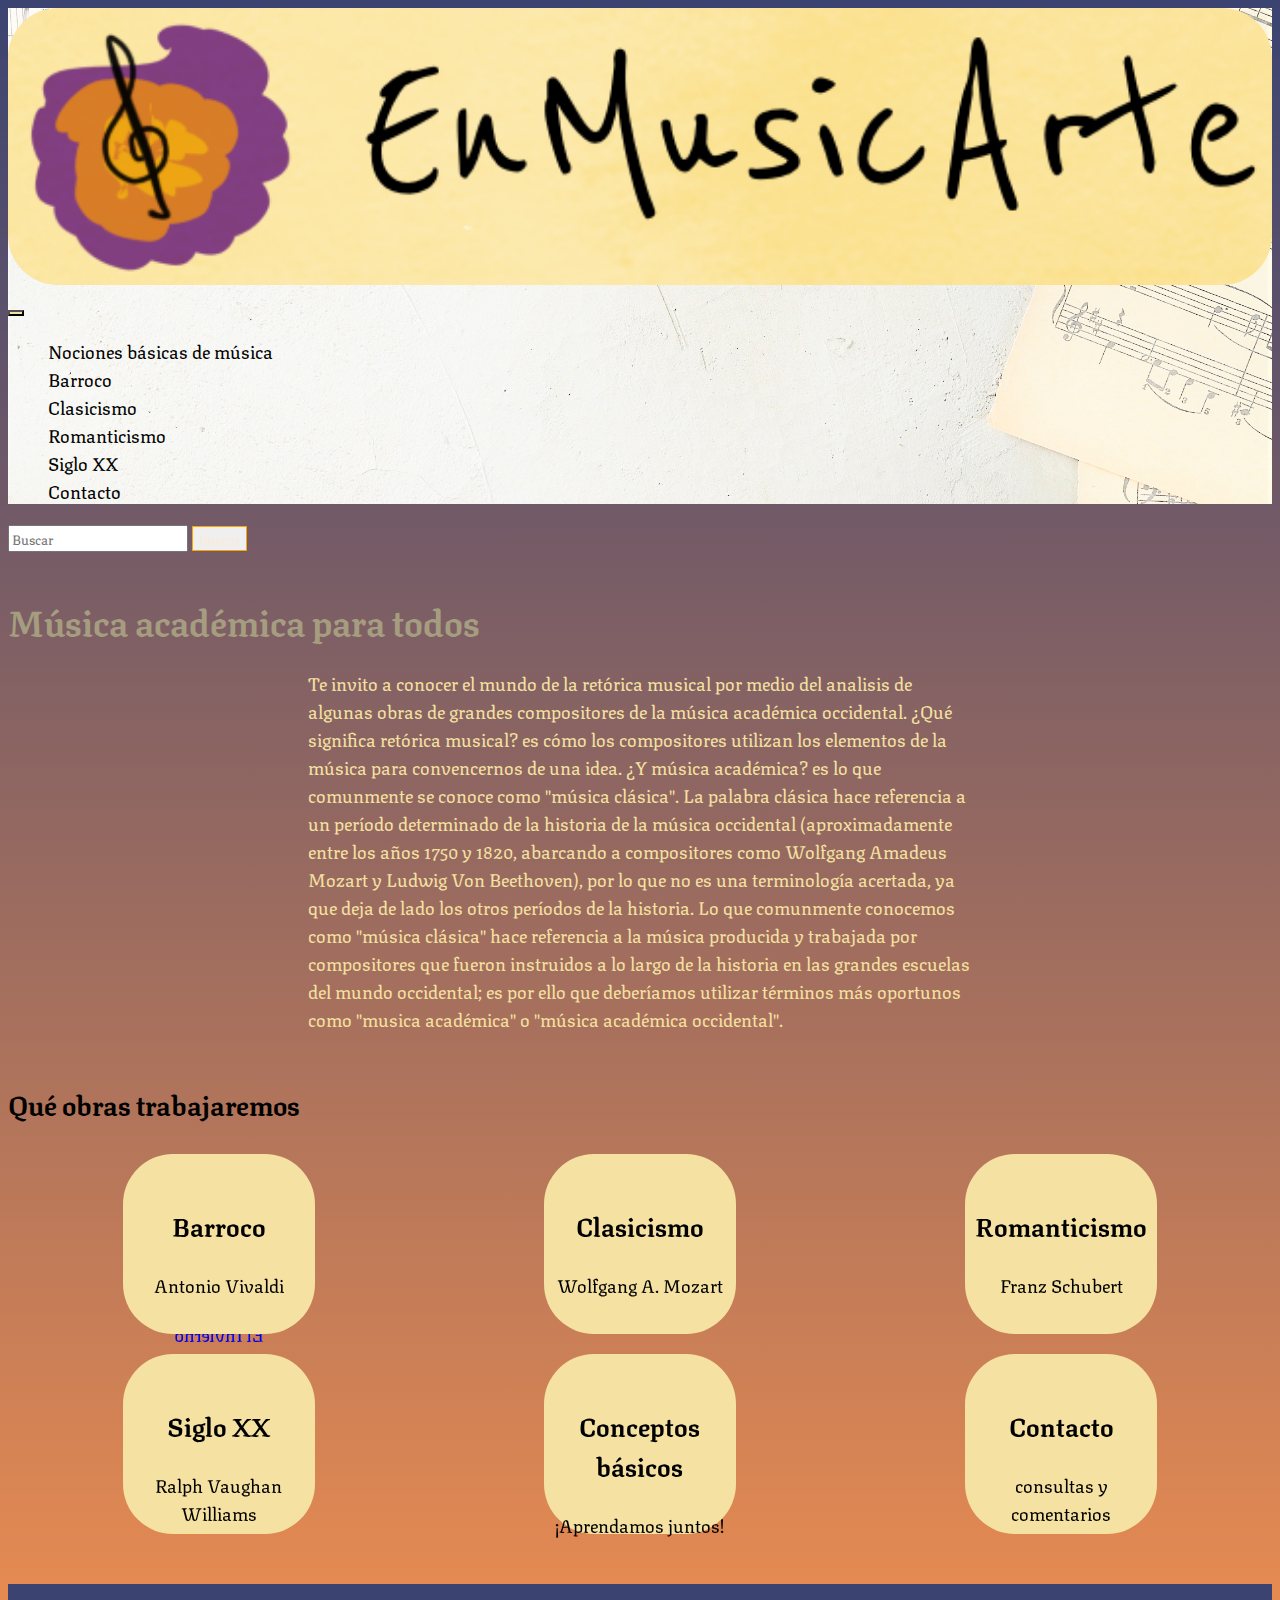
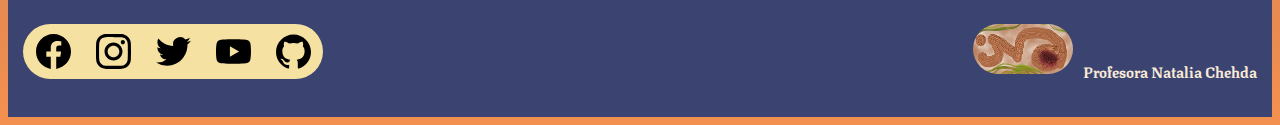
<file: index.html>
<!DOCTYPE html>
<html lang="en">
  <head>
    <meta charset="utf-8" />
    <meta name="viewport" content="width=device-width, initial-scale=1" />
    <meta name="description" content="Aquí encontrarás música clásica para escuchar y analizar, accesible para todos; no hace falta saber teoría musical.">
    <meta name="keywords" content="música, académica, clásica, Vivaldi, Schubert, Mozart, Williams, barroco, clasicismo, romanticismo, siglo XX, análisis compositivo, analizar, melodía, ritmo, armonía, textura, instrumentación, dinámica, aprender">
    <title>EnMusicArte</title>
    <link rel="icon" type="image/x-icon" href="./images/music.png" />
    <link
      href="https://cdn.jsdelivr.net/npm/bootstrap@5.2.2/dist/css/bootstrap.min.css"
      rel="stylesheet"
      integrity="sha384-Zenh87qX5JnK2Jl0vWa8Ck2rdkQ2Bzep5IDxbcnCeuOxjzrPF/et3URy9Bv1WTRi"
      crossorigin="anonymous"
    />
    <link rel="stylesheet" href="./css/styles.css" />
    <link rel="preconnect" href="https://fonts.googleapis.com" />
    <link rel="preconnect" href="https://fonts.gstatic.com" crossorigin />
    <link
      href="https://fonts.googleapis.com/css2?family=Texturina:opsz@12..72&display=swap"
      rel="stylesheet"
    />
  </head>
  <body>
    <header>
      <nav class="navFondo navbar navbar-expand-lg bg-light">
        <div class="container-fluid">
          <a class="navbar-brand" href="./index.html">
            <img
              src="./images/Sketches.png"
              alt="Logo"
              width="100%"
              height="auto"
              class="d-inline-block align-text-top"
            />
          </a>
        </div>
        <div class="container-fluid">
          <button
            class="navbar-toggler"
            type="button"
            data-bs-toggle="collapse"
            data-bs-target="#navbarNav"
            aria-controls="navbarNav"
            aria-expanded="false"
            aria-label="Toggle navigation"
          >
          <span class="navbar-toggler-icon"></span>
          </button>
          <div class="collapse navbar-collapse" id="navbarNav">
            <ul class="navbar-nav">
              <li class="nav-item">
                <a
                  class="nav-link"
                  aria-current="page"
                  href="./pages/nocionesBasicas.html"
                  >Nociones básicas de música</a
                >
              </li>
              <li class="nav-item">
                <a class="nav-link" href="./pages/vivaldi.html">Barroco</a>
              </li>
              <li class="nav-item">
                <a class="nav-link" href="./pages/mozart.html">Clasicismo</a>
              </li>
              <li class="nav-item">
                <a class="nav-link" href="./pages/schubert.html"
                  >Romanticismo</a
                >
              </li>
              <li class="nav-item">
                <a class="nav-link" href="./pages/williams.html">Siglo XX</a>
              </li>
              <li class="nav-item">
                <a class="nav-link" href="./pages/contacto.html">Contacto</a>
              </li>
            </ul>
          </div>
        </div>
      </nav>
      <div class="container-fluid">
        <form class="barraBuscador d-flex" role="search">
          <input
            class="form-control me-2"
            type="search"
            placeholder="Buscar"
            aria-label="search"
          />
          <button class="botonBuscar btn btn-outline-success" type="submit">
            Buscar
          </button>
        </form>
      </div>
      <section>
        <h1 class="text-center p-3">Música académica para todos</h1>
        <p class="pageDescription text-start">
          Te invito a conocer el mundo de la retórica musical por medio del
          analisis de algunas obras de grandes compositores de la música
          académica occidental. ¿Qué significa retórica musical? es cómo los
          compositores utilizan los elementos de la música para convencernos de
          una idea. ¿Y música académica? es lo que comunmente se conoce como
          "música clásica". La palabra clásica hace referencia a un período
          determinado de la historia de la música occidental (aproximadamente
          entre los años 1750 y 1820, abarcando a compositores como Wolfgang
          Amadeus Mozart y Ludwig Von Beethoven), por lo que no es una
          terminología acertada, ya que deja de lado los otros períodos
          de la historia. Lo que comunmente conocemos como "música clásica" hace
          referencia a la música producida y trabajada por compositores que
          fueron instruidos a lo largo de la historia en las grandes escuelas
          del mundo occidental; es por ello que deberíamos utilizar términos más
          oportunos como "musica académica" o "música académica occidental".
        </p>
      </section>
    </header>
    <main class="mainIndex">
      <section>
        <h2 class="text-center p-3">Qué obras trabajaremos</h2>
        <div class="cardsCompositor">
          <div class="tarjetasCompositores">
            <div class="contenidoTarjetas">
              <div class="frenteTarjetas">
                <h3 class="tituloGrande">Barroco</h3>
                <p class="subtitulo-abajo">Antonio Vivaldi</p>
              </div>
              <div class="atrasTarjetas">
                <p class="descripcionTarjetas">
                  1° Movimiento del concierto "Invierno" de la suite "Las cuatro estaciones" :
                  <a href="./pages/vivaldi.html"> El Invierno </a>
                </p>
              </div>
            </div>
          </div>
          <div class="tarjetasCompositores">
            <div class="contenidoTarjetas">
              <div class="frenteTarjetas">
                <h3 class="tituloGrande">Clasicismo</h3>
                <p class="subtitulo-abajo">Wolfgang A. Mozart</p>
              </div>
              <div class="atrasTarjetas">
                <p class="descripcionTarjetas">
                  Aria de "La flauta mágica":
                  <a href="./pages/mozart.html"> Papageno y Papagena </a>
                </p>
              </div>
            </div>
          </div>
          <div class="tarjetasCompositores">
            <div class="contenidoTarjetas">
              <div class="frenteTarjetas">
                <h3 class="tituloGrande">Romanticismo</h3>
                <p class="subtitulo-abajo">Franz Schubert</p>
              </div>
              <div class="atrasTarjetas">
                <p class="descripcionTarjetas">
                  Aria:
                  <a href="./pages/schubert.html"> Erlkönig </a>
                </p>
              </div>
            </div>
          </div>
          <div class="tarjetasCompositores">
            <div class="contenidoTarjetas">
              <div class="frenteTarjetas">
                <h3 class="tituloGrande">Siglo XX</h3>
                <p class="subtitulo-abajo">Ralph Vaughan Williams</p>
              </div>
              <div class="atrasTarjetas">
                <p class="descripcionTarjetas">
                  Sinfonía:
                  <a href="./pages/williams.html">El remontar de la alondra </a>
                </p>
              </div>
            </div>
          </div>
          <div class="tarjetasCompositores">
            <div class="contenidoTarjetas">
              <div class="frenteTarjetas">
                <h3 class="tituloGrande">Conceptos básicos</h3>
                <p class="subtituloAbajo">¡Aprendamos juntos!</p>
              </div>
              <div class="atrasTarjetas">
                <p class="descripcionTarjetas">
                  Para comprender el análisis:
                  <a href="./pages/nocionesBasicas.html"> conceptos</a>
                </p>
              </div>
            </div>
          </div>
          <div class="tarjetasCompositores">
            <div class="contenidoTarjetas">
              <div class="frenteTarjetas">
                <h3 class="tituloGrande">Contacto</h3>
                <p class="subtitulo-abajo">consultas y comentarios</p>
              </div>
              <div class="atrasTarjetas">
                <p class="descripcionTarjetas">
                  Hablemos:
                  <a href="./pages/contacto.html"
                    >acerca de la profesora y contacto
                  </a>
                </p>
              </div>
            </div>
          </div>
        </div>
      </section>
    </main>
    <footer>
      <div class="redes1">
        <div class="iconitos">
          <a href="https://www.facebook.com/"><img src="./images/facebook.svg" alt="facebook"></a>
        </div>
        <div class="iconitos">
          <a href="https://www.instagram.com/"><img src="./images/instagram.svg" alt="instagram"></a>
        </div>
        <div class="iconitos">
          <a href="https://twitter.com/"><img src="./images/twitter.svg" alt="twitter"></a>
        </div>
        <div class="iconitos">
          <a href="https://www.youtube.com/channel/UC1DK3x0YC81vt5DNNeofEig"><img src="./images/youtube.svg" alt="youtube"></a>
        </div>
        <div class="iconitos">
          <a href="https://github.com/nataliachehda"><img src="./images/github.svg" alt="github"></a>
        </div>
      </div>
      <div class="footerProfe2">
        <img  class="logoNa"
          src="./images/logoNa.png"
          alt="Logo"
          height="50px"
          class="d-inline-block align-text-top"
        />
        <h5>Profesora Natalia Chehda</h5>
      </div>
    </footer>
    <script
      src="https://cdn.jsdelivr.net/npm/bootstrap@5.2.2/dist/js/bootstrap.bundle.min.js"
      integrity="sha384-OERcA2EqjJCMA+/3y+gxIOqMEjwtxJY7qPCqsdltbNJuaOe923+mo//f6V8Qbsw3"
      crossorigin="anonymous"
    ></script>
  </body>
</html>
</file>
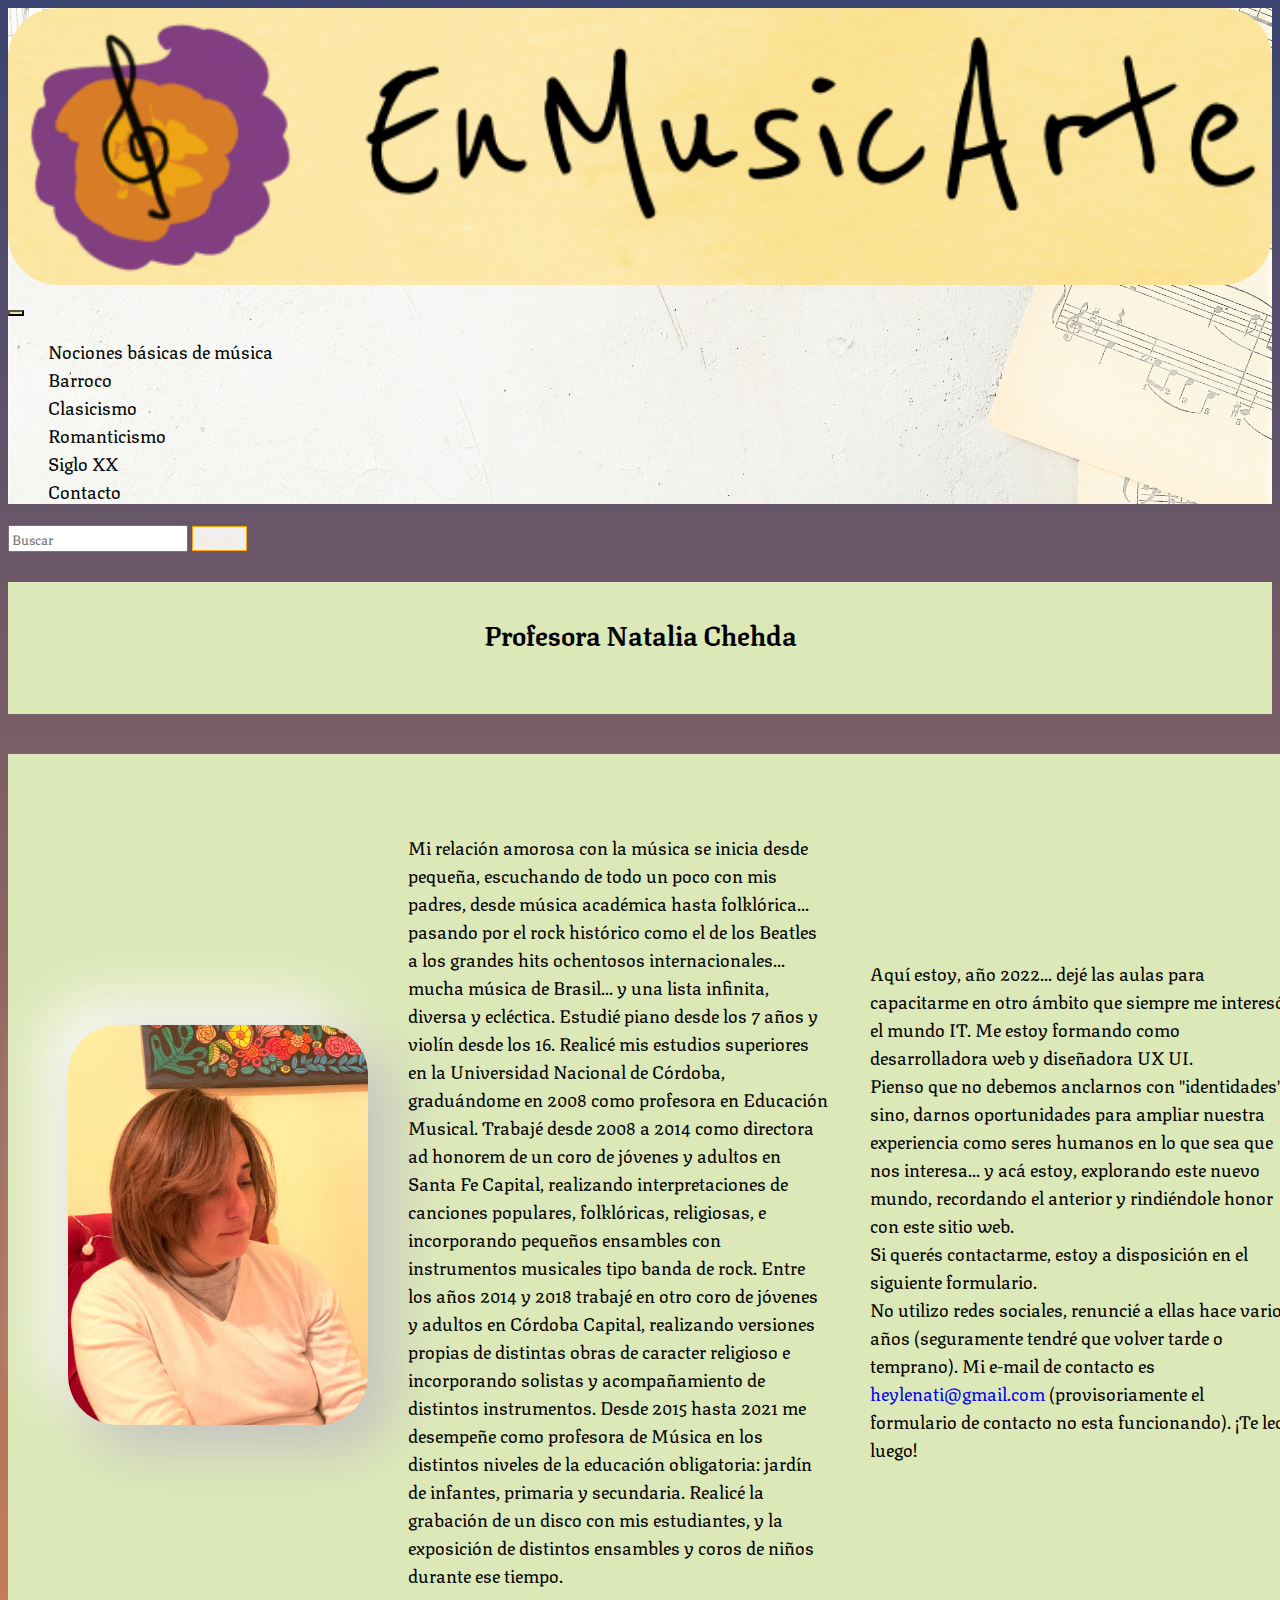
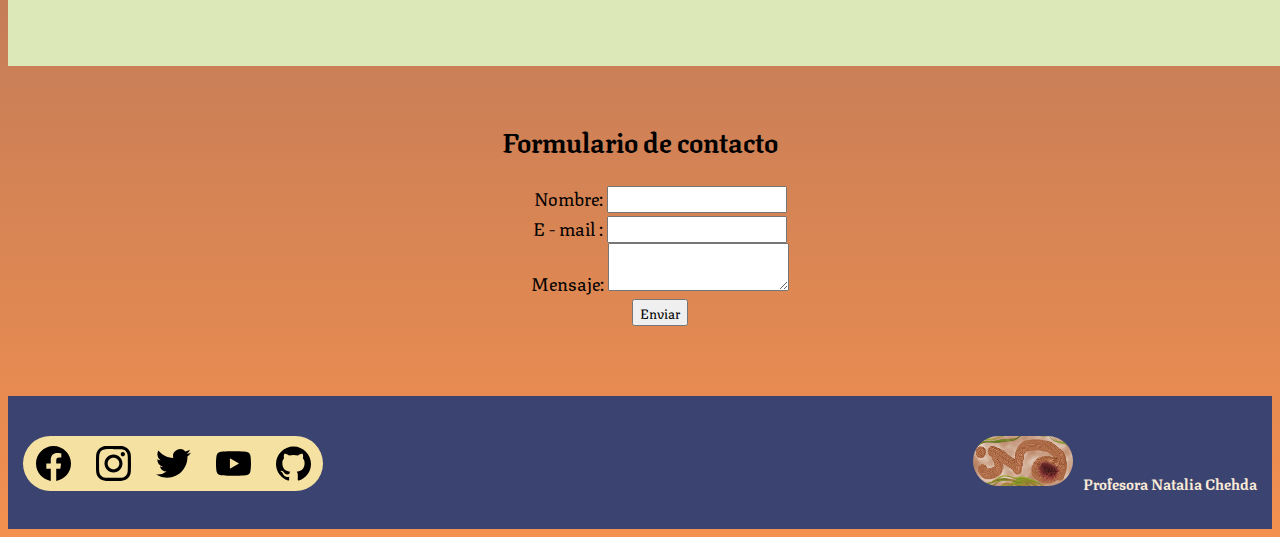
<file: pages/contacto.html>
<!DOCTYPE html>
<html lang="en">
  <head>
    <meta charset="utf-8" />
    <meta name="viewport" content="width=device-width, initial-scale=1" />
    <meta name="description" content="Conozcamos a la creadora del sitio web de análisis compositivo para todos">
    <meta name="keywords" content="contacto, profesora, Natalia Chehda, conocer, acerca de, directora de coro">
    <title>Profesora Natalia Chehda - Contacto</title>
    <link rel="icon" type="image/x-icon" href="../images/music.png" />
    <link
      href="https://cdn.jsdelivr.net/npm/bootstrap@5.2.2/dist/css/bootstrap.min.css"
      rel="stylesheet"
      integrity="sha384-Zenh87qX5JnK2Jl0vWa8Ck2rdkQ2Bzep5IDxbcnCeuOxjzrPF/et3URy9Bv1WTRi"
      crossorigin="anonymous"
    />
    <link rel="stylesheet" href="../css/styles.css" />
    <link rel="preconnect" href="https://fonts.googleapis.com" />
    <link rel="preconnect" href="https://fonts.gstatic.com" crossorigin />
    <link
      href="https://fonts.googleapis.com/css2?family=Texturina:opsz@12..72&display=swap"
      rel="stylesheet"
    />
  </head>
  <body>
    <header>
      <nav class="navFondo navbar navbar-expand-lg bg-light">
        <div class="container-fluid">
          <a class="navbar-brand" href="../index.html">
            <img
              src="../images/Sketches.png"
              alt="Logo"
              width="100%"
              height="auto"
              class="d-inline-block align-text-top"
            />
          </a>
        </div>
        <div class="container-fluid">
          <button
            class="navbar-toggler"
            type="button"
            data-bs-toggle="collapse"
            data-bs-target="#navbarNav"
            aria-controls="navbarNav"
            aria-expanded="false"
            aria-label="Toggle navigation"
          >
            <span class="navbar-toggler-icon"></span>
          </button>
          <div class="collapse navbar-collapse" id="navbarNav">
            <ul class="navbar-nav">
              <li class="nav-item">
                <a
                  class="nav-link"
                  aria-current="page"
                  href="./nocionesBasicas.html"
                  >Nociones básicas de música</a
                >
              </li>
              <li class="nav-item">
                <a class="nav-link" href="./vivaldi.html">Barroco</a>
              </li>
              <li class="nav-item">
                <a class="nav-link" href="./mozart.html">Clasicismo</a>
              </li>
              <li class="nav-item">
                <a class="nav-link" href="./schubert.html">Romanticismo</a>
              </li>
              <li class="nav-item">
                <a class="nav-link" href="./williams.html">Siglo XX</a>
              </li>
              <li class="nav-item">
                <a class="nav-link" href="./contacto.html">Contacto</a>
              </li>
            </ul>
          </div>
        </div>
      </nav>
      <div class="container-fluid">
        <form class="barraBuscador d-flex" role="search">
          <input
            class="form-control me-2"
            type="search"
            placeholder="Buscar"
            aria-label="search"
          />
          <button class="botonBuscar btn btn-outline-success" type="submit">
            Buscar
          </button>
        </form>
      </div>
    </header>
    <main class="mainContacto">
      <h2 class="h2Profesora">Profesora Natalia Chehda</h2>
      <section class="contactoContainer">
        <div>
        <img src="../images/IMG-20210505-WA0044.jpg" alt="Fotografía de perfil de la profesora Natalia Chehda">
        </div>
        <div class="profeParrafo1">
          <p>
            Mi relación amorosa con la música se inicia desde pequeña, escuchando
          de todo un poco con mis padres, desde música académica hasta
          folklórica... pasando por el rock histórico como el de los Beatles a
          los grandes hits ochentosos internacionales... mucha música de
          Brasil... y una lista infinita, diversa y ecléctica. Estudié piano
          desde los 7 años y violín desde los 16. Realicé mis estudios
          superiores en la Universidad Nacional de Córdoba, graduándome en 2008
          como profesora en Educación Musical. Trabajé desde 2008 a 2014 como
          directora ad honorem de un coro de jóvenes y adultos en Santa Fe
          Capital, realizando interpretaciones de canciones populares,
          folklóricas, religiosas, e incorporando pequeños ensambles con
          instrumentos musicales tipo banda de rock. Entre los años 2014 y 2018
          trabajé en otro coro de jóvenes y adultos en Córdoba Capital,
          realizando versiones propias de distintas obras de caracter religioso
          e incorporando solistas y acompañamiento de distintos instrumentos.
          Desde 2015 hasta 2021 me desempeñe como profesora de Música en los
          distintos niveles de la educación obligatoria: jardín de infantes,
          primaria y secundaria. Realicé la grabación de un disco con mis
          estudiantes, y la exposición de distintos ensambles y coros de niños
          durante ese tiempo.
          </p>
        </div>
        <div class="profeParrafo2">
          <p>
            Aquí estoy, año 2022... dejé las aulas para capacitarme en otro ámbito
          que siempre me interesó: el mundo IT. Me estoy formando como
          desarrolladora web y diseñadora UX UI. <br />
          Pienso que no debemos anclarnos con "identidades", sino, darnos
          oportunidades para ampliar nuestra experiencia como seres humanos en lo
          que sea que nos interesa... y acá estoy, explorando este nuevo mundo,
          recordando el anterior y rindiéndole honor con este sitio web. <br />
          Si querés contactarme, estoy a disposición en el siguiente formulario. <br />
          No utilizo redes sociales, renuncié a ellas hace varios años
          (seguramente tendré que volver tarde o temprano). Mi e-mail de contacto es
          <a href=»heylenati@gmail.com»>heylenati@gmail.com</a> (provisoriamente el formulario de contacto no esta funcionando). ¡Te leo luego!
          </p>
      </div>
      </section>
      <section class="sectionForm">
        <div>
          <form class="contactoForm" method="post">
            <h2>Formulario de contacto</h2>
            <ul>
              <li>
                <label for="name">Nombre:</label>
                <input type="text" id="name" name="user_name" />
              </li>
              <li>
                <label for="mail">E - mail : </label>
                <input type="email" id="mail" name="user_email" />
              </li>
              <li>
                <label for="msg">Mensaje:</label>
                <textarea id="msg" name="user_message"></textarea>
              </li>
              <input type="submit" value="Enviar" />
            </ul>
          </form>
        </div>
      </section>
    </main>
    <footer>
      <div class="redes1">
        <div class="iconitos">
          <a href="https://www.facebook.com/"><img src="../images/facebook.svg" alt="facebook"></a>
        </div>
        <div class="iconitos">
          <a href="https://www.instagram.com/"><img src="../images/instagram.svg" alt="instagram"></a>
        </div>
        <div class="iconitos">
          <a href="https://twitter.com/"><img src="../images/twitter.svg" alt="twitter"></a>
        </div>
        <div class="iconitos">
          <a href="https://www.youtube.com/channel/UC1DK3x0YC81vt5DNNeofEig"><img src="../images/youtube.svg" alt="youtube"></a>
        </div>
        <div class="iconitos">
          <a href="https://github.com/nataliachehda"><img src="../images/github.svg" alt="github"></a>
        </div>
      </div>
      <div class="footerProfe2">
        <img  class="logoNa"
          src="../images/logoNa.png"
          alt="Logo"
          height="50px"
          class="d-inline-block align-text-top"
        />
        <h5>Profesora Natalia Chehda</h5>
      </div>
    </footer>
    <script
      src="https://cdn.jsdelivr.net/npm/bootstrap@5.2.2/dist/js/bootstrap.bundle.min.js"
      integrity="sha384-OERcA2EqjJCMA+/3y+gxIOqMEjwtxJY7qPCqsdltbNJuaOe923+mo//f6V8Qbsw3"
      crossorigin="anonymous"
    ></script>
  </body>
</html>
</file>
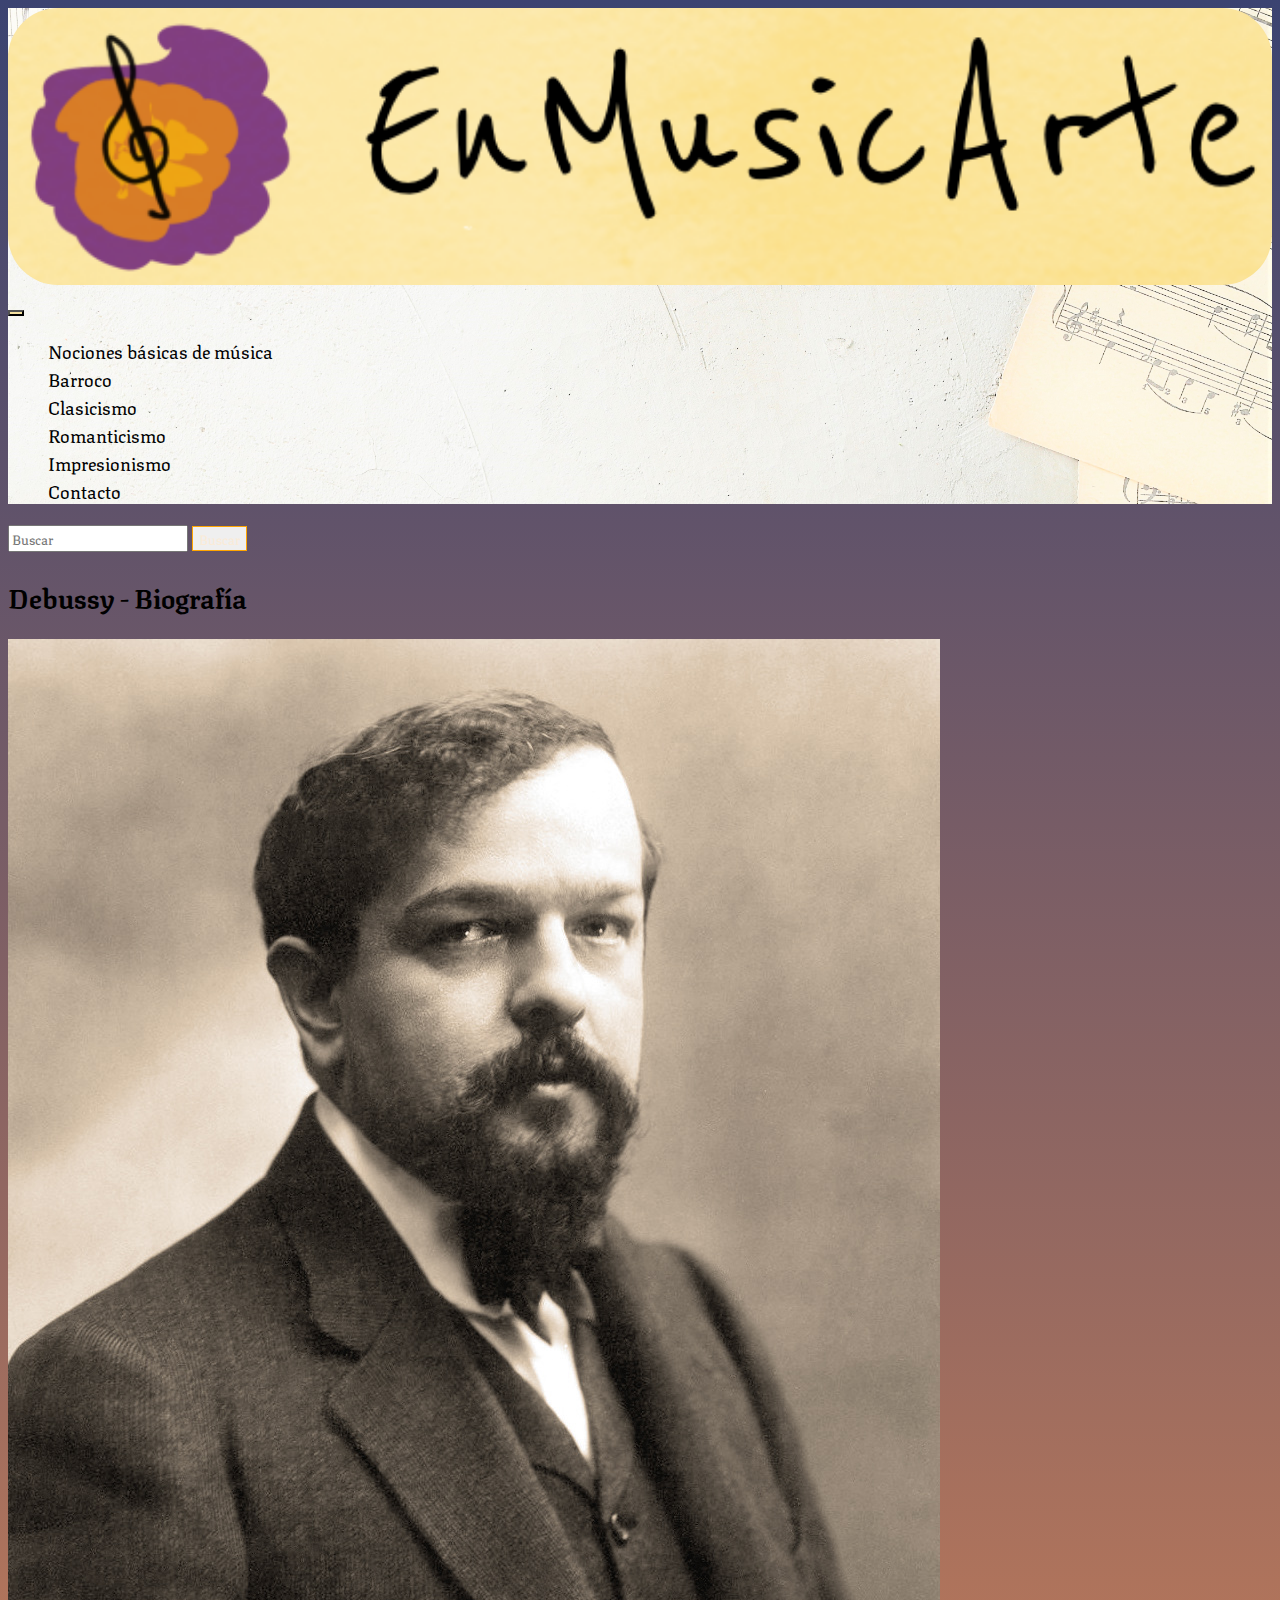
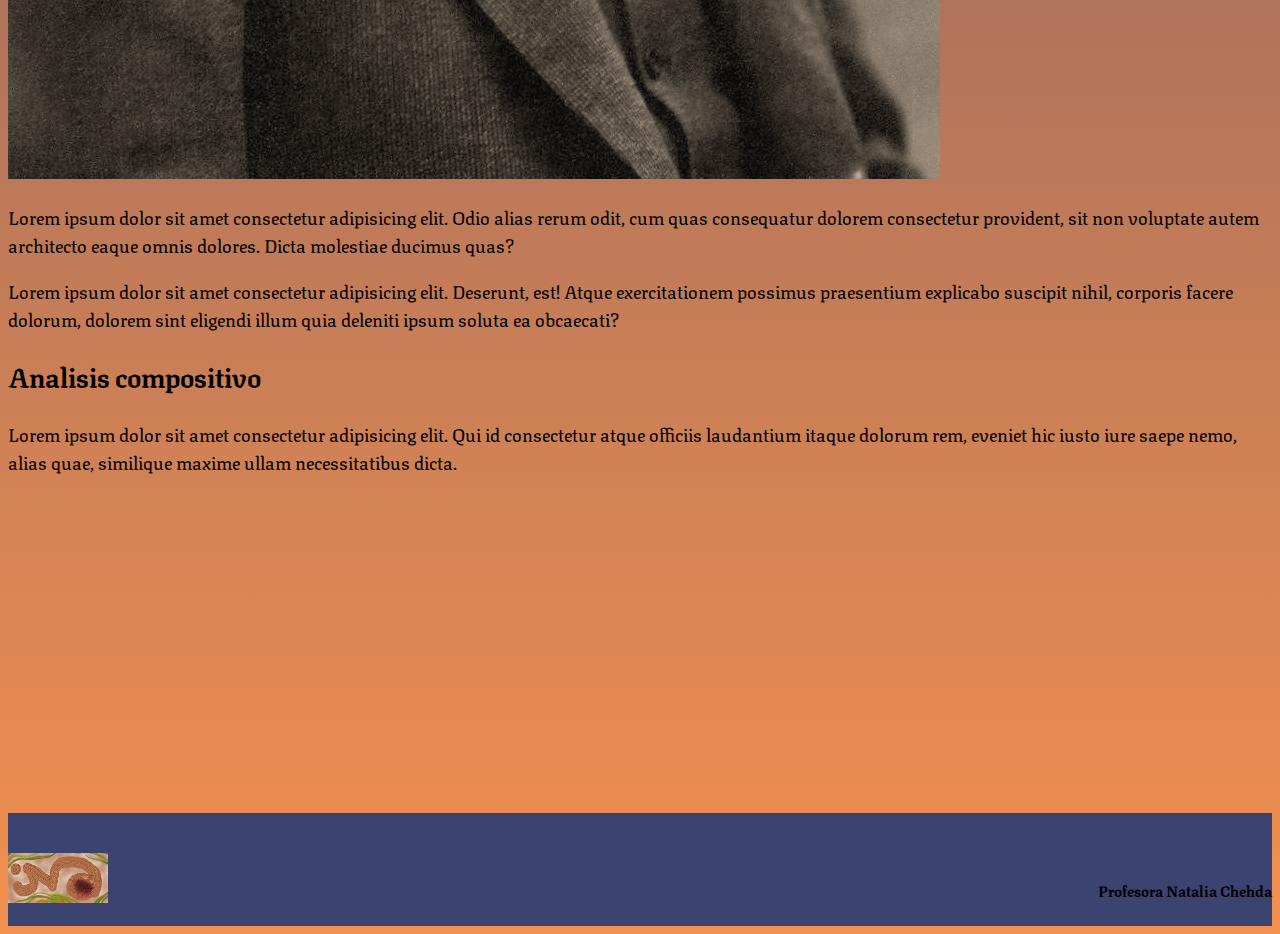
<file: pages/debussy.html>
<!DOCTYPE html>
<html lang="en">
<head>
    <meta charset="utf-8" />
    <meta name="viewport" content="width=device-width, initial-scale=1" />
    <title>EnMusicArte</title>
    <link rel="icon" type="image/x-icon" href="../images/music.png" />
    <link
    href="https://cdn.jsdelivr.net/npm/bootstrap@5.2.2/dist/css/bootstrap.min.css"
    rel="stylesheet"
    integrity="sha384-Zenh87qX5JnK2Jl0vWa8Ck2rdkQ2Bzep5IDxbcnCeuOxjzrPF/et3URy9Bv1WTRi"
    crossorigin="anonymous"
    />
    <link rel="stylesheet" href="../css/styles.css">
    <link rel="preconnect" href="https://fonts.googleapis.com" />
    <link rel="preconnect" href="https://fonts.gstatic.com" crossorigin />
    <link
    href="https://fonts.googleapis.com/css2?family=Texturina:opsz@12..72&display=swap"
    rel="stylesheet"
    />
</head>
<body>
    <script
    src="https://cdn.jsdelivr.net/npm/bootstrap@5.2.2/dist/js/bootstrap.bundle.min.js"
    integrity="sha384-OERcA2EqjJCMA+/3y+gxIOqMEjwtxJY7qPCqsdltbNJuaOe923+mo//f6V8Qbsw3"
    crossorigin="anonymous"
    ></script>
<header>
    <nav class="navFondo navbar navbar-expand-lg bg-light">
        <div class="container-fluid">
            <a class="navbar-brand" href="../index.html">
            <img
                src="../images/Sketches.png"
                alt="Logo"
                width="100%"
                height="auto"
                class="d-inline-block align-text-top"/>
            </a>
        </div>
        <div class="container-fluid">
            <button
            class="navbar-toggler"
            type="button"
            data-bs-toggle="collapse"
            data-bs-target="#navbarNav"
            aria-controls="navbarNav"
            aria-expanded="false"
            aria-label="Toggle navigation">
            <span class="navbar-toggler-icon"></span>
            </button>
            <div class="collapse navbar-collapse" id="navbarNav">
                <ul class="navbar-nav">
                    <li class="nav-item">
                    <a class="nav-link" aria-current="page" href="./nocionesBasicas.html">Nociones básicas de música</a>
                    </li>
                    <li class="nav-item">
                    <a class="nav-link" href="./vivaldi.html">Barroco</a>
                    </li>
                    <li class="nav-item">
                    <a class="nav-link" href="./mozart.html">Clasicismo</a>
                    </li>
                    <li class="nav-item">
                    <a class="nav-link" href="./schubert.html">Romanticismo</a>
                    </li>
                    <li class="nav-item">
                    <a class="nav-link" href="./debussy.html">Impresionismo</a>
                    </li>
                    <li class="nav-item">
                    <a class="nav-link" href="./contacto.html">Contacto</a>
                    </li>
                </ul>
            </div>
        </div>
    </nav>
    <div class="container-fluid">
        <form class=" barraBuscador d-flex" role="search">
            <input
            class="form-control me-2"
            type="search"
            placeholder="Buscar"
            aria-label="search"/>
            <button class="botonBuscar btn btn-outline-success" type="submit">Buscar</button>
        </form>
    </div>
</header>
<main>
  <div class="clearfix"></div>
    <section>
      <h2 class="h2AnalisisCompositivo">Debussy - Biografía</h2>
        <article class="articleAnalisis">
          <div class="imgVivaldi">
            <img src="../images/Claude_Debussy_atelier_Nadar.jpg" alt="" />
          </div>
          <p>
            Lorem ipsum dolor sit amet consectetur adipisicing elit. Odio alias
            rerum odit, cum quas consequatur dolorem consectetur provident, sit
            non voluptate autem architecto eaque omnis dolores. Dicta molestiae
            ducimus quas?
          </p>
          <p>
            Lorem ipsum dolor sit amet consectetur adipisicing elit. Deserunt,
            est! Atque exercitationem possimus praesentium explicabo suscipit
            nihil, corporis facere dolorum, dolorem sint eligendi illum quia
            deleniti ipsum soluta ea obcaecati?
          </p>
        </article>
        <article class="containerCompositor">
          <h2>Analisis compositivo</h2>
          <div class="Compositor">
            <p>
              Lorem ipsum dolor sit amet consectetur adipisicing elit. Qui id
              consectetur atque officiis laudantium itaque dolorum rem, eveniet
              hic iusto iure saepe nemo, alias quae, similique maxime ullam
              necessitatibus dicta.
            </p>
            <iframe class="videoObra"
              width="560"
              height="315"
              src="https://www.youtube.com/embed/2yaBxn3wwDQ"
              title="YouTube video player"
              frameborder="0"
              allow="accelerometer; autoplay; clipboard-write; encrypted-media; gyroscope; picture-in-picture"
              allowfullscreen
            ></iframe>
          </div>
        </article>
    </section>
</main>
<footer>
  <div>
      <img
        src="../images/logoNa.png"
        alt="Logo"
        height="50px"
        class="d-inline-block align-text-top"/>
  </div>
  <h5>
    Profesora Natalia Chehda
  </h5>
</footer>
</body>
</html>
</file>
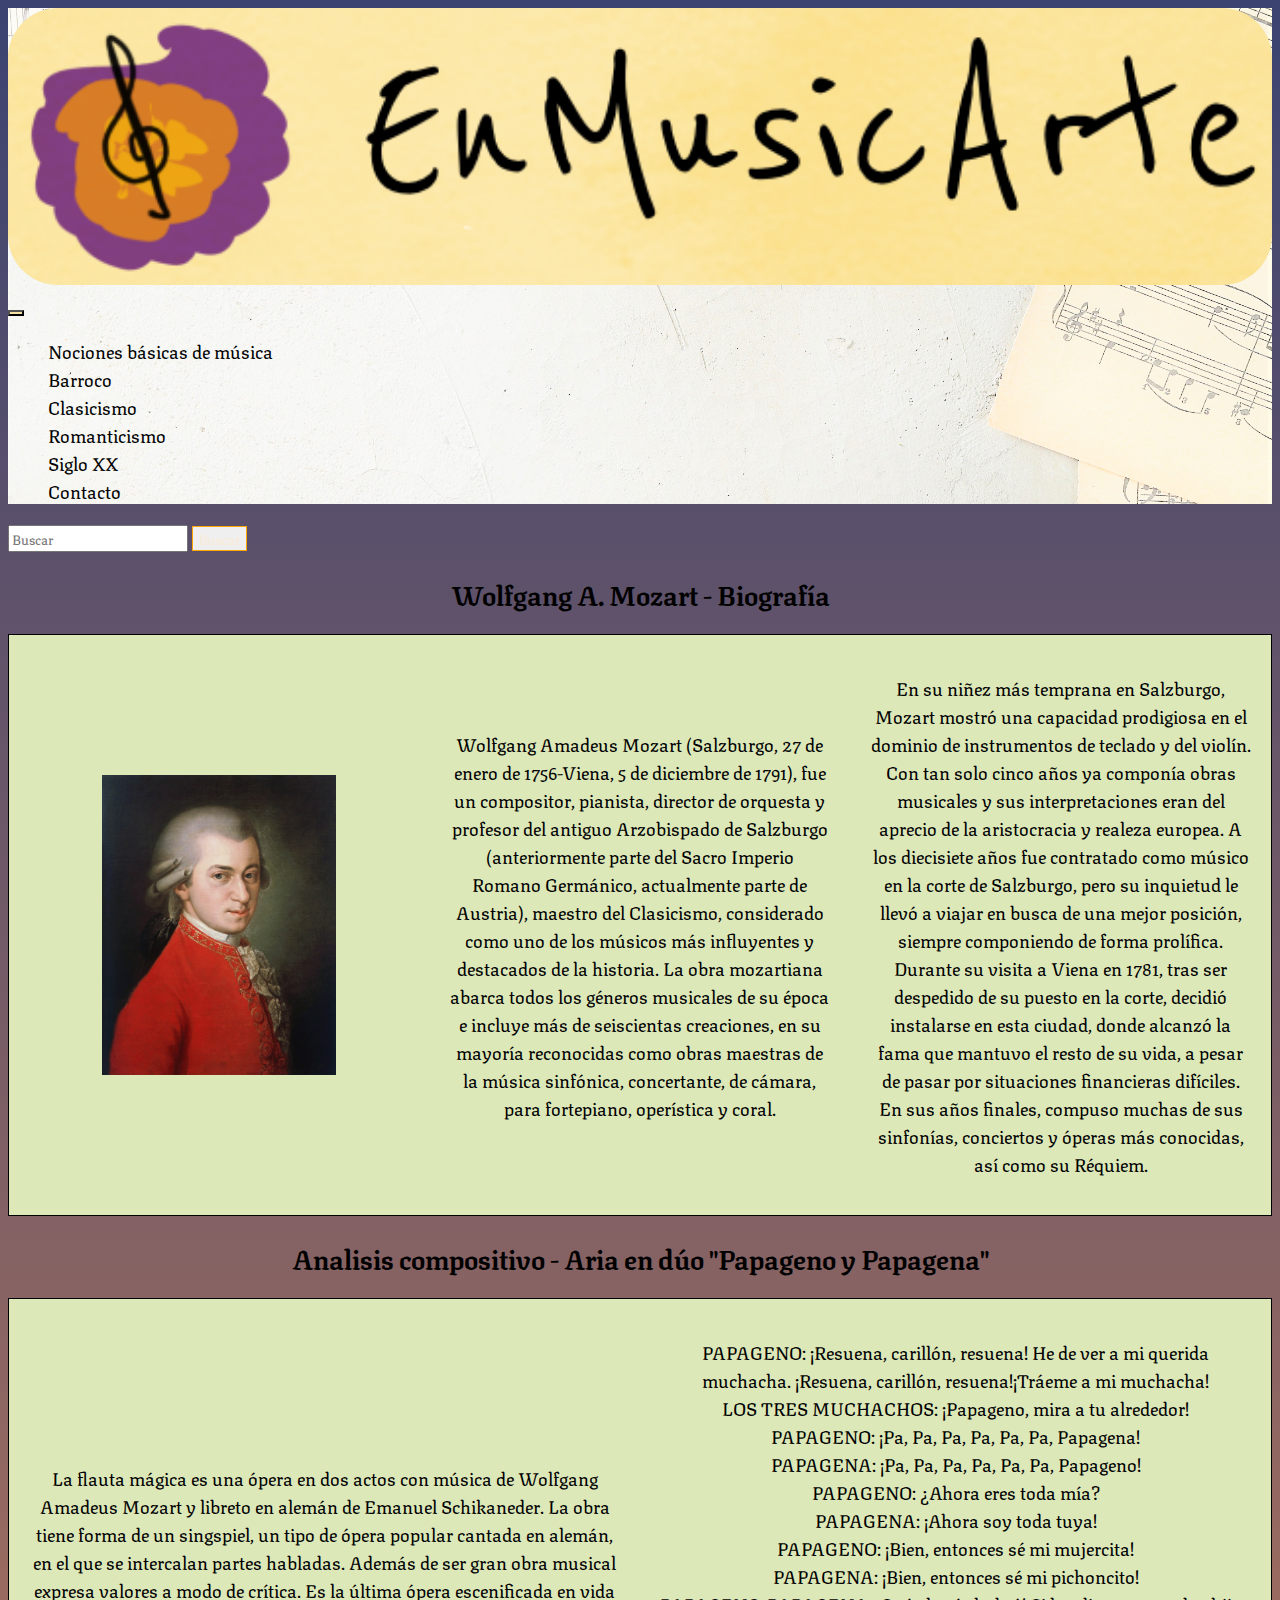
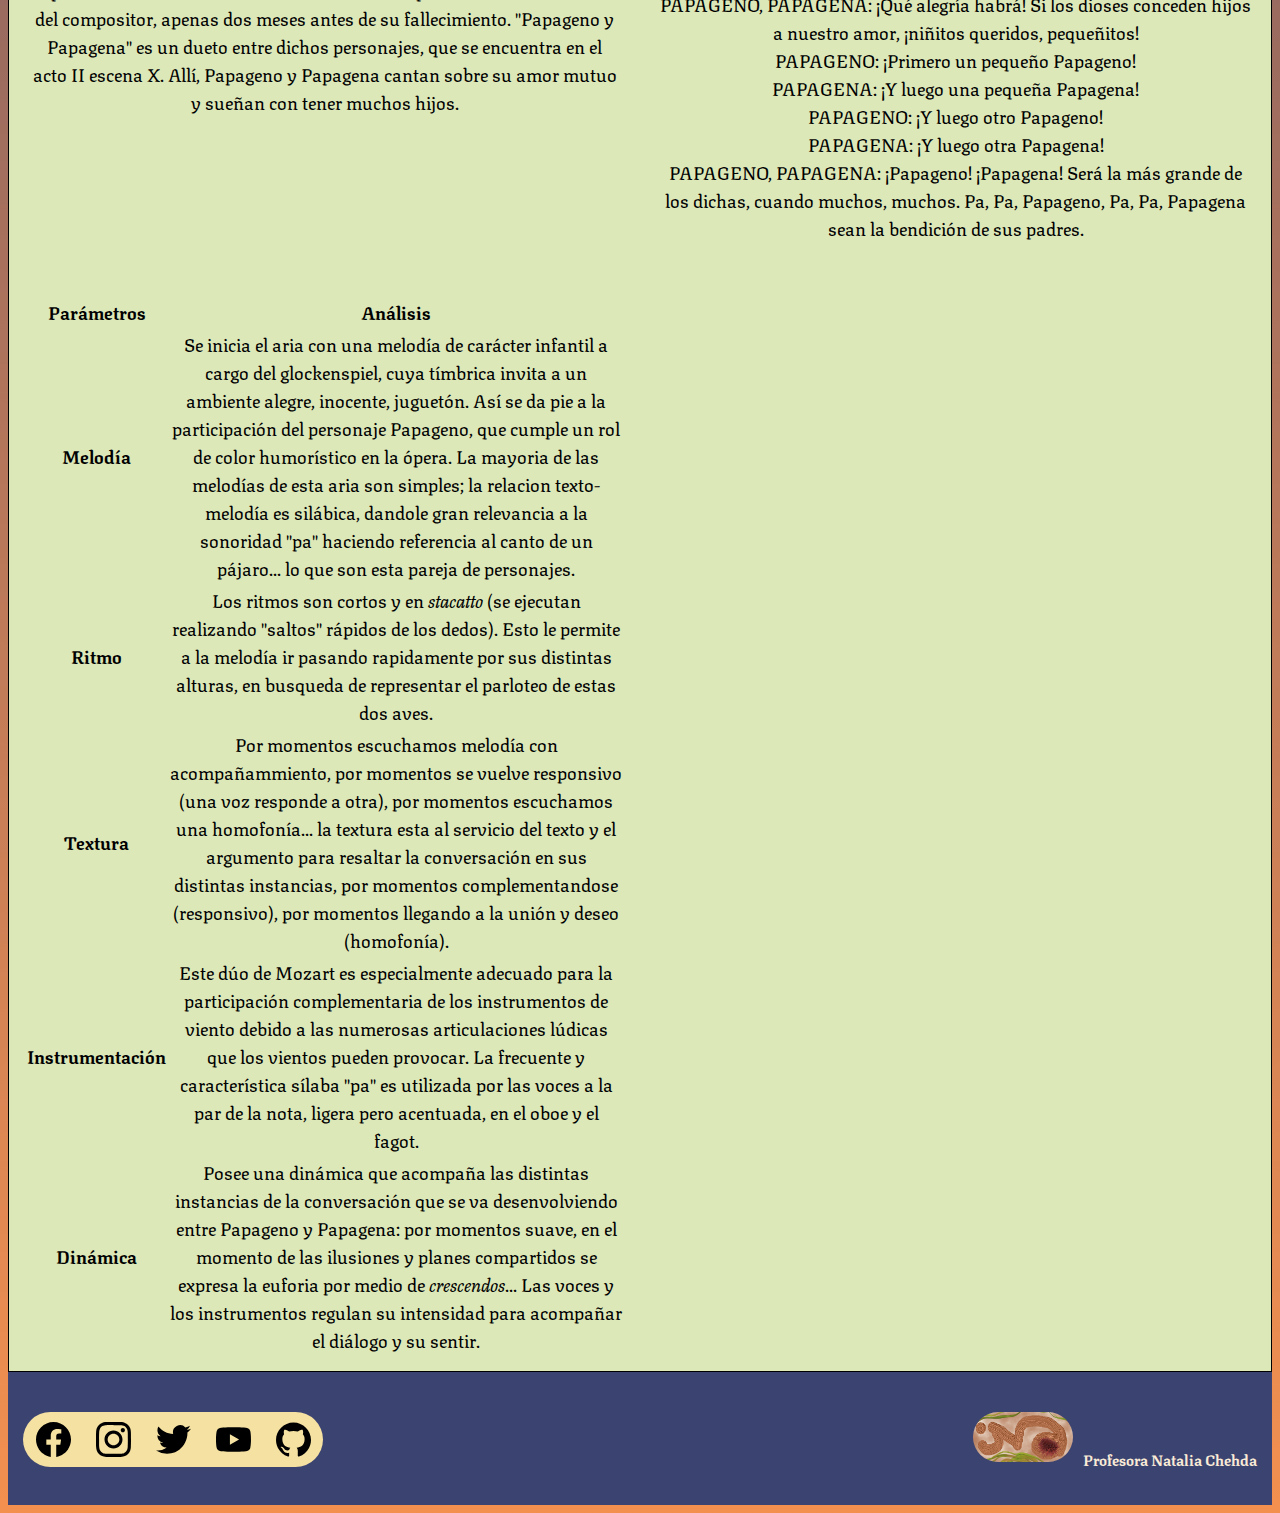
<file: pages/mozart.html>
<!DOCTYPE html>
<html lang="en">
  <head>
    <meta charset="utf-8" />
    <meta name="viewport" content="width=device-width, initial-scale=1" />
    <meta name="description" content="Análisis del aria en dúo Papageno y Papagena de la ópera La flauta mágica, acto II escena X de Wolfgang Amadeus Mozart">
    <meta name="keywords" content="Wolfgang Amadeus Mozart, clasicismo, compositor, análisis compositivo, Papageno y Papagena, La flauta mágica, ópera, aria, dúo">
    <title>Papageno y Papagena - Wolfgang A. Mozart</title>
    <link rel="icon" type="image/x-icon" href="../images/music.png" />
    <link
      href="https://cdn.jsdelivr.net/npm/bootstrap@5.2.2/dist/css/bootstrap.min.css"
      rel="stylesheet"
      integrity="sha384-Zenh87qX5JnK2Jl0vWa8Ck2rdkQ2Bzep5IDxbcnCeuOxjzrPF/et3URy9Bv1WTRi"
      crossorigin="anonymous"
    />
    <link rel="stylesheet" href="../css/styles.css" />
    <link rel="preconnect" href="https://fonts.googleapis.com" />
    <link rel="preconnect" href="https://fonts.gstatic.com" crossorigin />
    <link
      href="https://fonts.googleapis.com/css2?family=Texturina:opsz@12..72&display=swap"
      rel="stylesheet"
    />
  </head>
  <body>
    <header>
      <nav class="navFondo navbar navbar-expand-lg bg-light">
        <div class="container-fluid">
          <a class="navbar-brand" href="../index.html">
            <img
              src="../images/Sketches.png"
              alt="Logo"
              width="100%"
              height="auto"
              class="d-inline-block align-text-top"
            />
          </a>
        </div>
        <div class="container-fluid">
          <button
            class="navbar-toggler"
            type="button"
            data-bs-toggle="collapse"
            data-bs-target="#navbarNav"
            aria-controls="navbarNav"
            aria-expanded="false"
            aria-label="Toggle navigation"
          >
            <span class="navbar-toggler-icon"></span>
          </button>
          <div class="collapse navbar-collapse" id="navbarNav">
            <ul class="navbar-nav">
              <li class="nav-item">
                <a
                  class="nav-link"
                  aria-current="page"
                  href="./nocionesBasicas.html"
                  >Nociones básicas de música</a
                >
              </li>
              <li class="nav-item">
                <a class="nav-link" href="./vivaldi.html">Barroco</a>
              </li>
              <li class="nav-item">
                <a class="nav-link" href="./mozart.html">Clasicismo</a>
              </li>
              <li class="nav-item">
                <a class="nav-link" href="./schubert.html">Romanticismo</a>
              </li>
              <li class="nav-item">
                <a class="nav-link" href="./williams.html">Siglo XX</a>
              </li>
              <li class="nav-item">
                <a class="nav-link" href="./contacto.html">Contacto</a>
              </li>
            </ul>
          </div>
        </div>
      </nav>
      <div class="container-fluid">
        <form class="barraBuscador d-flex" role="search">
          <input
            class="form-control me-2"
            type="search"
            placeholder="Buscar"
            aria-label="search"
          />
          <button class="botonBuscar btn btn-outline-success" type="submit">
            Buscar
          </button>
        </form>
      </div>
    </header>
    <main class="mainCompositor">
      <div class="clearfix"></div>
      <section class="sectionCompositor">
        <h2 class="h2AnalisisCompositivo">Wolfgang A. Mozart - Biografía</h2>
        <article class="articleAnalisis">
          <div class="imgCompositores">
            <img
              class="retrato"
              src="../images/1200px-Wolfgang-amadeus-mozart_1.jpg"
              alt="Pintura tipo retrato de Wolfgang Amadeus Mozart"
            />
          </div>
          <p>
            Wolfgang Amadeus Mozart​ (Salzburgo, 27 de enero de 1756-Viena, 5 de
            diciembre de 1791), fue un compositor, pianista, director de
            orquesta y profesor del antiguo Arzobispado de Salzburgo
            (anteriormente parte del Sacro Imperio Romano Germánico, actualmente
            parte de Austria), maestro del Clasicismo, considerado como uno de
            los músicos más influyentes y destacados de la historia. La obra
            mozartiana abarca todos los géneros musicales de su época e incluye
            más de seiscientas creaciones, en su mayoría reconocidas como obras
            maestras de la música sinfónica, concertante, de cámara, para
            fortepiano, operística y coral.
          </p>
          <p>
            En su niñez más temprana en Salzburgo, Mozart mostró una capacidad
            prodigiosa en el dominio de instrumentos de teclado y del violín.
            Con tan solo cinco años ya componía obras musicales y sus
            interpretaciones eran del aprecio de la aristocracia y realeza
            europea. A los diecisiete años fue contratado como músico en la
            corte de Salzburgo, pero su inquietud le llevó a viajar en busca de
            una mejor posición, siempre componiendo de forma prolífica. Durante
            su visita a Viena en 1781, tras ser despedido de su puesto en la
            corte, decidió instalarse en esta ciudad, donde alcanzó la fama que
            mantuvo el resto de su vida, a pesar de pasar por situaciones
            financieras difíciles. En sus años finales, compuso muchas de sus
            sinfonías, conciertos y óperas más conocidas, así como su Réquiem.
          </p>
        </article>
        <article class="containerCompositor">
          <h2>Analisis compositivo - Aria en dúo "Papageno y Papagena"</h2>
          <div class="compositor">
            <p>
              La flauta mágica es una ópera en dos actos con música de Wolfgang
              Amadeus Mozart y libreto en alemán de Emanuel Schikaneder. La obra
              tiene forma de un singspiel, un tipo de ópera popular cantada en
              alemán, en el que se intercalan partes habladas. Además de ser
              gran obra musical expresa valores a modo de crítica. Es la última
              ópera escenificada en vida del compositor, apenas dos meses antes
              de su fallecimiento. "Papageno y Papagena" es un dueto entre
              dichos personajes, que se encuentra en el acto II escena X. Allí,
              Papageno y Papagena cantan sobre su amor mutuo y sueñan con tener
              muchos hijos.
            </p>
            <p>
              PAPAGENO: ¡Resuena, carillón, resuena! He de ver a mi querida
              muchacha. ¡Resuena, carillón, resuena!¡Tráeme a mi muchacha!
              <br />
              LOS TRES MUCHACHOS: ¡Papageno, mira a tu alrededor! <br />
              PAPAGENO: ¡Pa, Pa, Pa, Pa, Pa, Pa, Papagena! <br />
              PAPAGENA: ¡Pa, Pa, Pa, Pa, Pa, Pa, Papageno! <br />
              PAPAGENO: ¿Ahora eres toda mía? <br />
              PAPAGENA: ¡Ahora soy toda tuya! <br />
              PAPAGENO: ¡Bien, entonces sé mi mujercita! <br />
              PAPAGENA: ¡Bien, entonces sé mi pichoncito! <br />
              PAPAGENO, PAPAGENA: ¡Qué alegría habrá! Si los dioses conceden
              hijos a nuestro amor, ¡niñitos queridos, pequeñitos! <br />
              PAPAGENO: ¡Primero un pequeño Papageno! <br />
              PAPAGENA: ¡Y luego una pequeña Papagena! <br />
              PAPAGENO: ¡Y luego otro Papageno! <br />
              PAPAGENA: ¡Y luego otra Papagena! <br />
              PAPAGENO, PAPAGENA: ¡Papageno! ¡Papagena! Será la más grande de
              los dichas, cuando muchos, muchos. Pa, Pa, Papageno, Pa, Pa,
              Papagena sean la bendición de sus padres.
            </p>
            <table class="table table-hover">
              <thead>
                <tr class="table-primary">
                  <th class="table-primary" scope="col">Parámetros</th>
                  <th class="table-primary" scope="col">Análisis</th>
                </tr>
              </thead>
              <tbody>
                <tr class="table-secondary">
                  <th class="table-secondary" scope="row">Melodía</th>
                  <td class="table-secondary">
                    Se inicia el aria con una melodía de carácter infantil a
                    cargo del glockenspiel, cuya tímbrica invita a un ambiente
                    alegre, inocente, juguetón. Así se da pie a la participación
                    del personaje Papageno, que cumple un rol de color
                    humorístico en la ópera. La mayoria de las melodías de esta
                    aria son simples; la relacion texto-melodía es silábica,
                    dandole gran relevancia a la sonoridad "pa" haciendo
                    referencia al canto de un pájaro... lo que son esta pareja
                    de personajes.
                  </td>
                </tr>
                <tr class="table-success">
                  <th class="table-success" scope="row">Ritmo</th>
                  <td class="table-success">
                    Los ritmos son cortos y en <em>stacatto</em> (se ejecutan
                    realizando "saltos" rápidos de los dedos). Esto le permite a la melodía
                    ir pasando rapidamente por sus distintas alturas, en busqueda de representar
                    el parloteo de estas dos aves.
                  </td>
                </tr>
                <tr class="table-danger">
                  <th class="table-danger" scope="row">Textura</th>
                  <td class="table-danger">
                    Por momentos escuchamos melodía con acompañammiento, por
                    momentos se vuelve responsivo (una voz responde a otra), por
                    momentos escuchamos una homofonía... la textura esta al
                    servicio del texto y el argumento para resaltar la
                    conversación en sus distintas instancias, por momentos
                    complementandose (responsivo), por momentos llegando a la
                    unión y deseo (homofonía).
                  </td>
                </tr>
              </tbody>
              <tr class="table-warning">
                <th class="table-warning" scope="row">Instrumentación</th>
                <td class="table-warning">
                  Este dúo de Mozart es especialmente adecuado para la
                  participación complementaria de los instrumentos de viento
                  debido a las numerosas articulaciones lúdicas que los vientos
                  pueden provocar. La frecuente y característica sílaba "pa" es
                  utilizada por las voces a la par de la nota, ligera pero
                  acentuada, en el oboe y el fagot.
                </td>
              </tr>
              <tr class="table-info">
                <th class="table-info" scope="row">Dinámica</th>
                <td class="table-info">
                  Posee una dinámica que acompaña las distintas instancias de la
                  conversación que se va desenvolviendo entre Papageno y
                  Papagena: por momentos suave, en el momento de las ilusiones y
                  planes compartidos se expresa la euforia por medio de
                  <em>crescendos</em>... Las voces y los instrumentos regulan su
                  intensidad para acompañar el diálogo y su sentir.
                </td>
              </tr>
            </table>
            <iframe
              class="videoObra"
              width="560"
              height="315"
              src="https://www.youtube.com/embed/87UE2GC5db0"
              title="YouTube video player"
              frameborder="0"
              allow="accelerometer; autoplay; clipboard-write; encrypted-media; gyroscope; picture-in-picture"
              allowfullscreen
            ></iframe>
          </div>
        </article>
      </section>
    </main>
    <footer>
      <div class="redes1">
        <div class="iconitos">
          <a href="https://www.facebook.com/"><img src="../images/facebook.svg" alt="facebook"></a>
        </div>
        <div class="iconitos">
          <a href="https://www.instagram.com/"><img src="../images/instagram.svg" alt="instagram"></a>
        </div>
        <div class="iconitos">
          <a href="https://twitter.com/"><img src="../images/twitter.svg" alt="twitter"></a>
        </div>
        <div class="iconitos">
          <a href="https://www.youtube.com/channel/UC1DK3x0YC81vt5DNNeofEig"><img src="../images/youtube.svg" alt="youtube"></a>
        </div>
        <div class="iconitos">
          <a href="https://github.com/nataliachehda"><img src="../images/github.svg" alt="github"></a>
        </div>
      </div>
      <div class="footerProfe2">
        <img  class="logoNa"
          src="../images/logoNa.png"
          alt="Logo"
          height="50px"
          class="d-inline-block align-text-top"
        />
        <h5>Profesora Natalia Chehda</h5>
      </div>
    </footer>
    <script
      src="https://cdn.jsdelivr.net/npm/bootstrap@5.2.2/dist/js/bootstrap.bundle.min.js"
      integrity="sha384-OERcA2EqjJCMA+/3y+gxIOqMEjwtxJY7qPCqsdltbNJuaOe923+mo//f6V8Qbsw3"
      crossorigin="anonymous"
    ></script>
  </body>
</html>
</file>
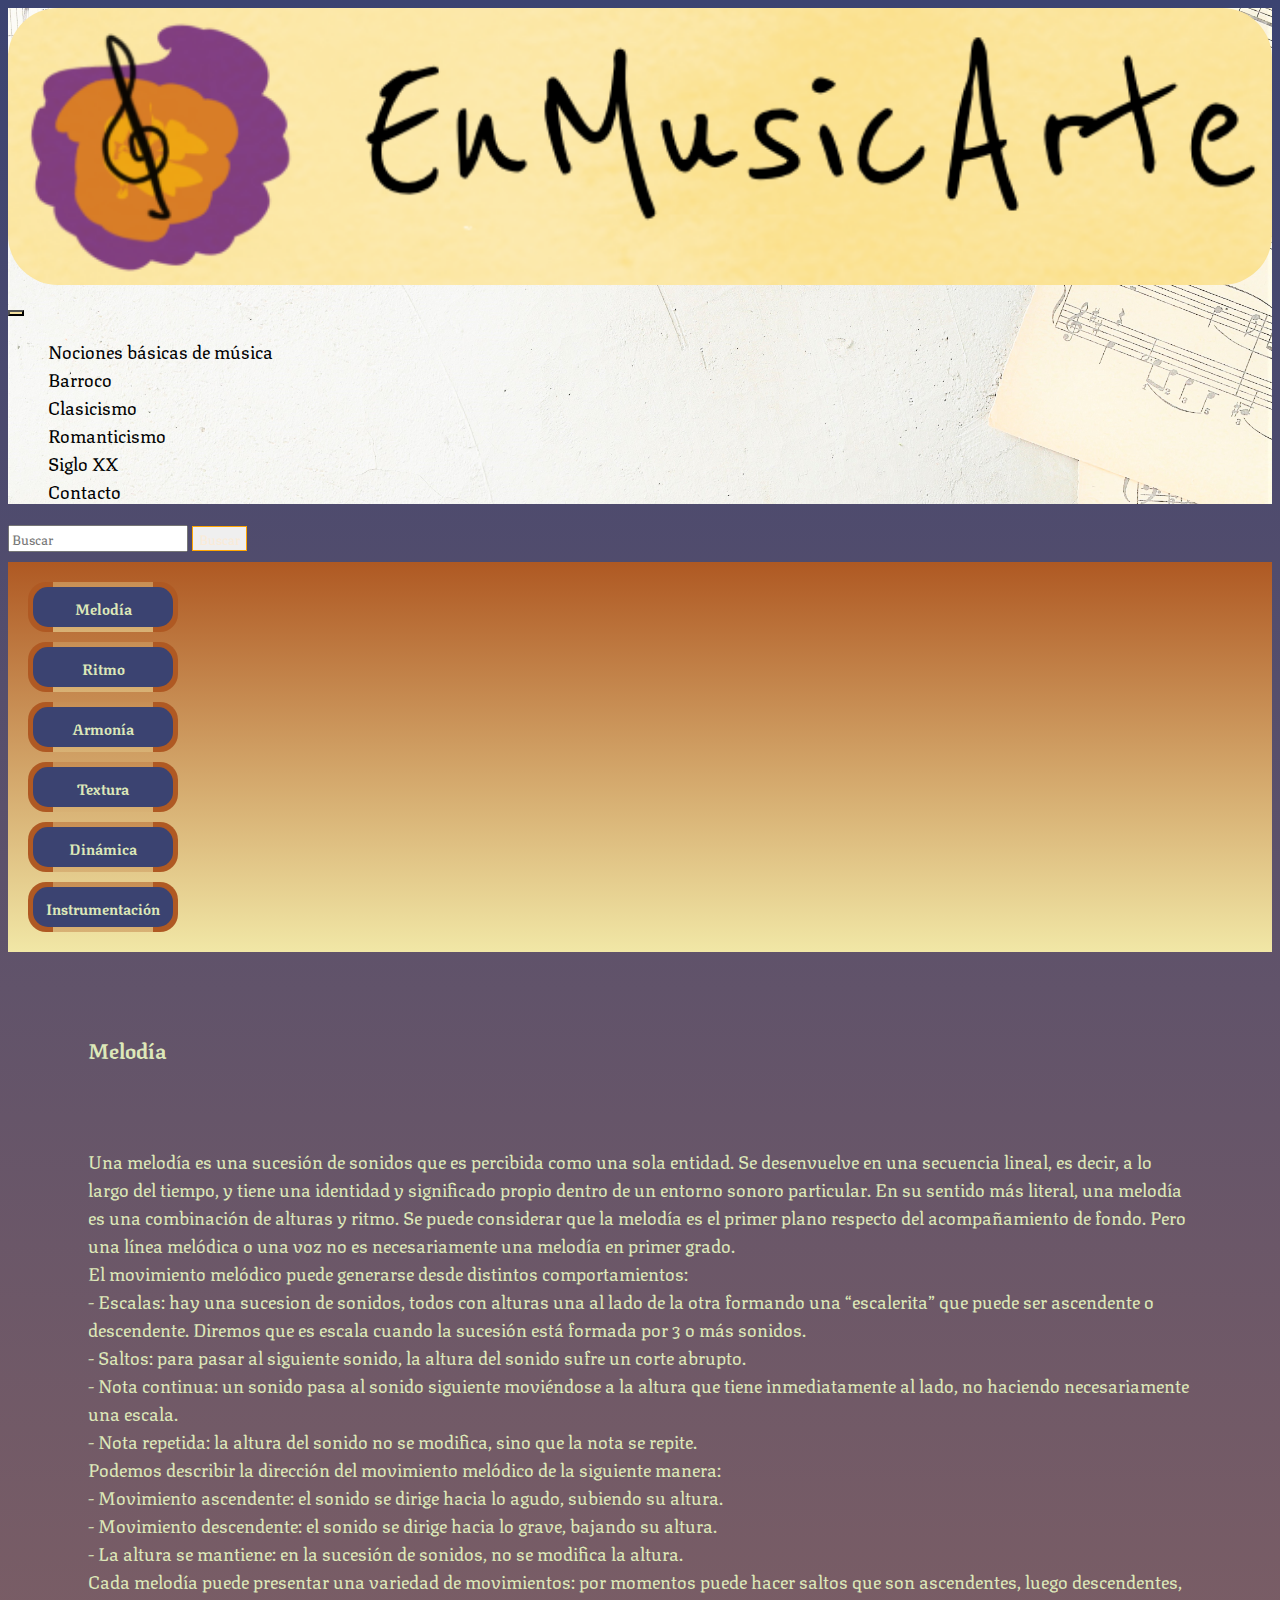
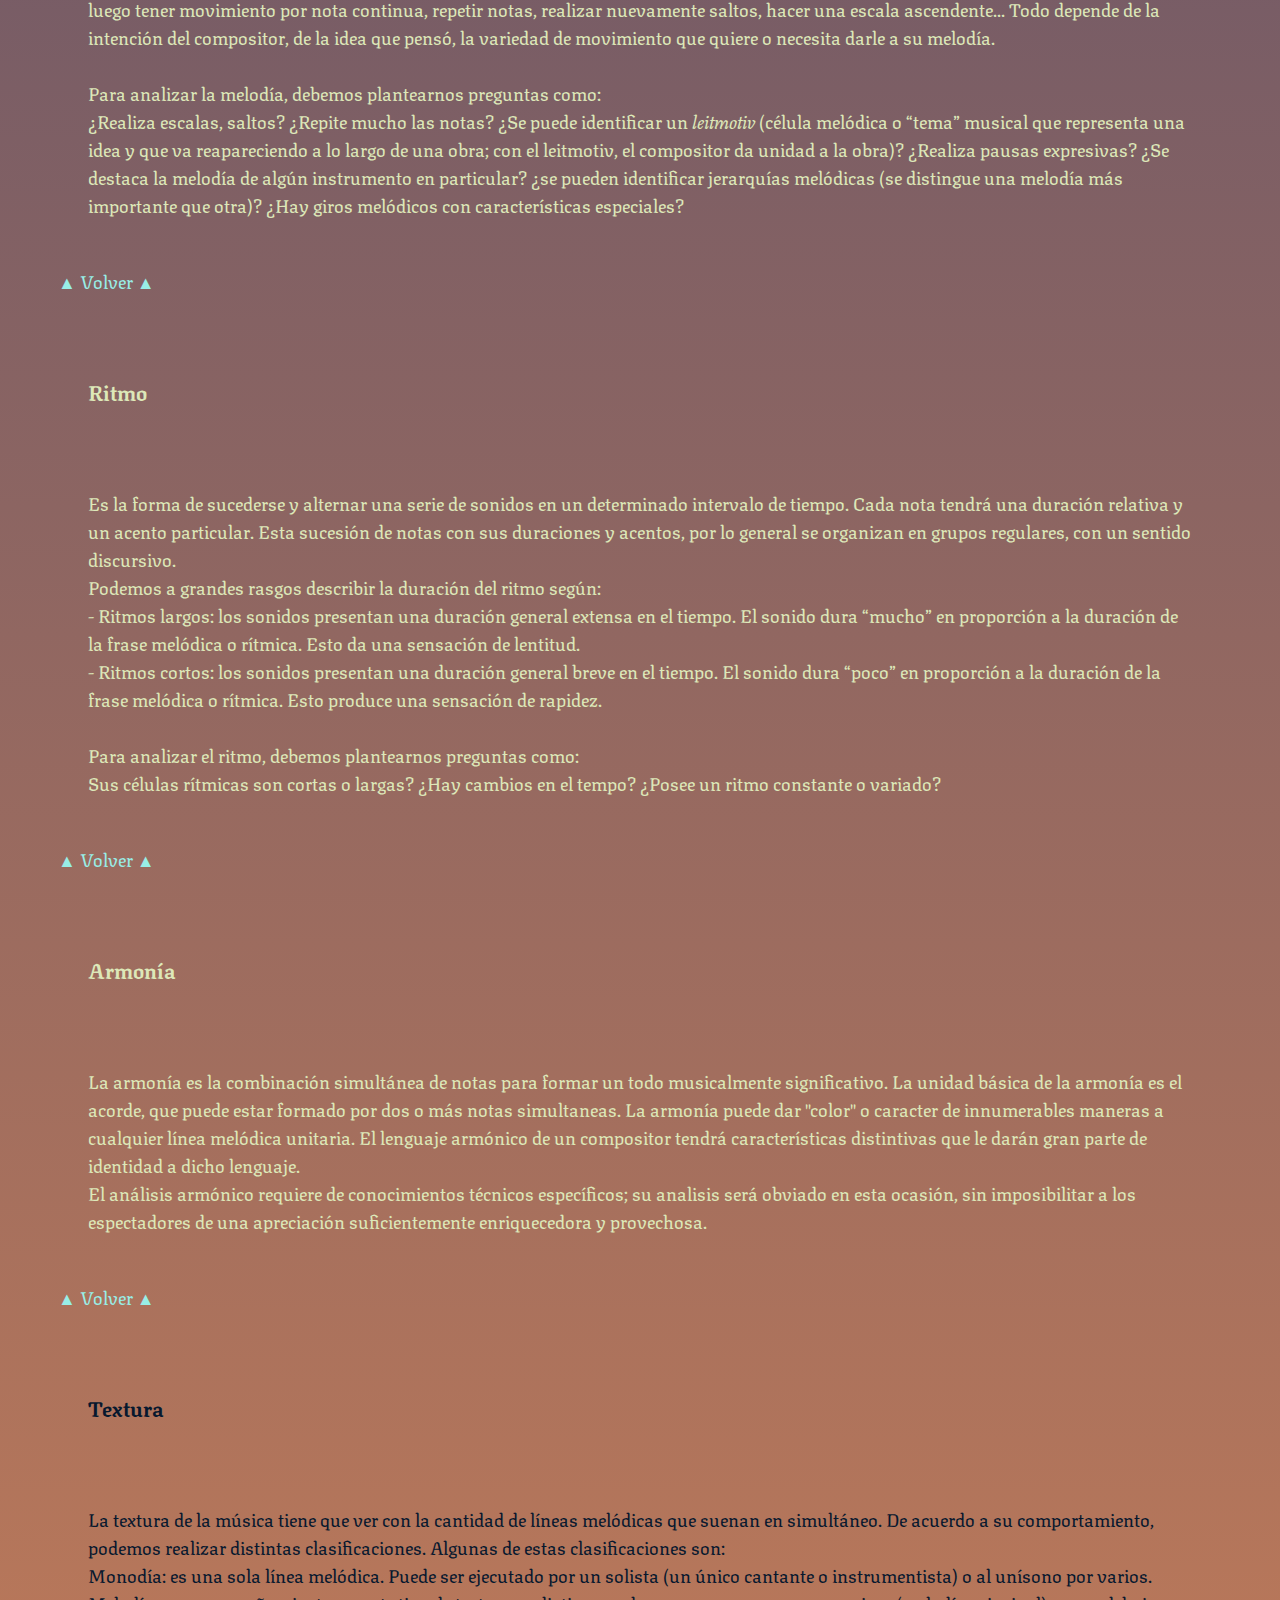
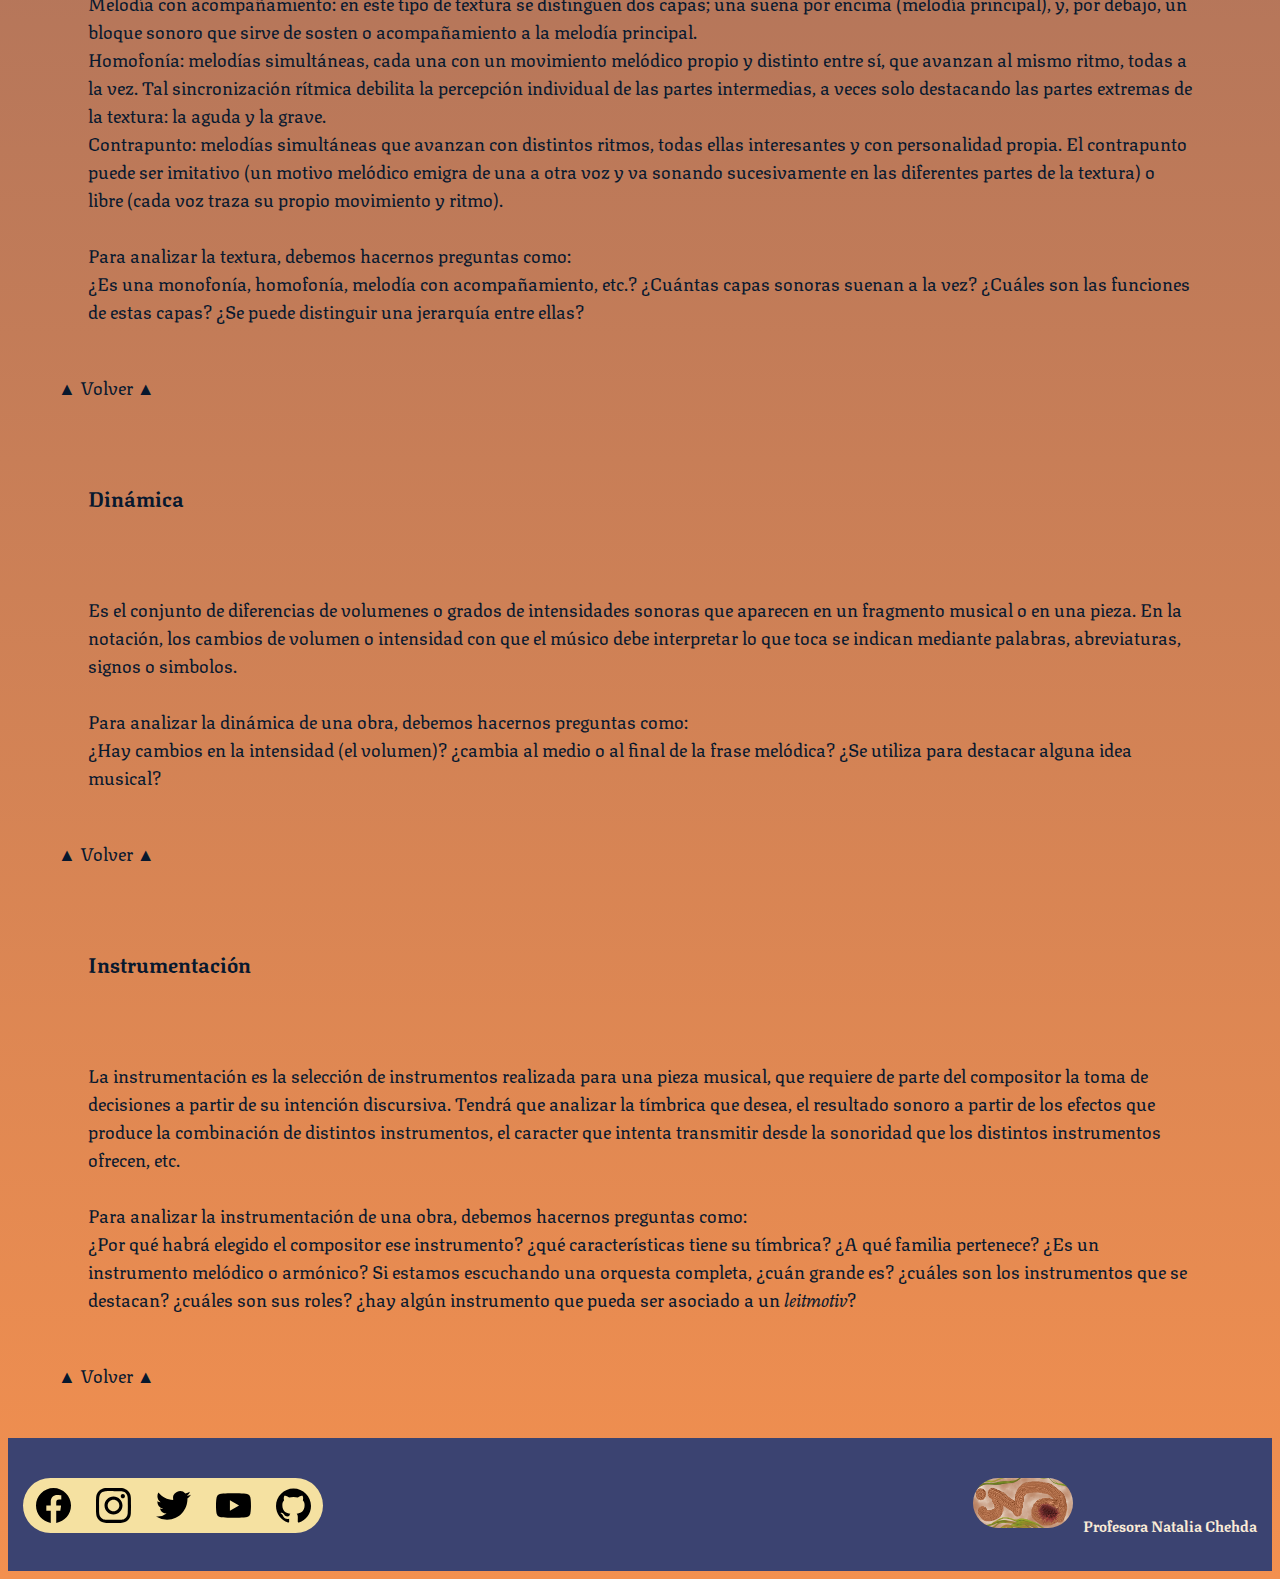
<file: pages/nocionesBasicas.html>
<!DOCTYPE html>
<html lang="en">
  <head>
    <meta charset="utf-8" />
    <meta name="viewport" content="width=device-width, initial-scale=1" />
    <meta name="description" content="Para poder realizar los análisis comprendiendo de lo que estamos hablando, primero aprendamos conceptos básicos y qué podemos indagar con ellos">
    <meta name="keywords" content="melodía, ritmo, armonía, textura, instrumentación, dinámica, conceptos básicos, nociones, preguntas para análisis compositivo, analizar">
    <title>Nociones básicas de Música</title>
    <link rel="icon" type="image/x-icon" href="../images/music.png" />
    <link
    href="https://cdn.jsdelivr.net/npm/bootstrap@5.2.2/dist/css/bootstrap.min.css"
    rel="stylesheet"
    integrity="sha384-Zenh87qX5JnK2Jl0vWa8Ck2rdkQ2Bzep5IDxbcnCeuOxjzrPF/et3URy9Bv1WTRi"
    crossorigin="anonymous"
    />
    <link rel="stylesheet" href="../css/styles.css">
    <link rel="preconnect" href="https://fonts.googleapis.com" />
    <link rel="preconnect" href="https://fonts.gstatic.com" crossorigin />
    <link
    href="https://fonts.googleapis.com/css2?family=Texturina:opsz@12..72&display=swap"
    rel="stylesheet"
    />
  </head>
  <body>
    <header>
      <nav class="navFondo navbar navbar-expand-lg bg-light">
          <div class="container-fluid">
              <a class="navbar-brand" href="../index.html">
              <img
                  src="../images/Sketches.png"
                  alt="Logo"
                  width="100%"
                  height="auto"
                  class="d-inline-block align-text-top"/>
              </a>
          </div>
          <div class="container-fluid">
              <button
              class="navbar-toggler"
              type="button"
              data-bs-toggle="collapse"
              data-bs-target="#navbarNav"
              aria-controls="navbarNav"
              aria-expanded="false"
              aria-label="Toggle navigation">
              <span class="navbar-toggler-icon"></span>
              </button>
              <div class="collapse navbar-collapse" id="navbarNav">
                  <ul class="navbar-nav">
                      <li class="nav-item">
                      <a class="nav-link" aria-current="page" href="./nocionesBasicas.html">Nociones básicas de música</a>
                      </li>
                      <li class="nav-item">
                      <a class="nav-link" href="./vivaldi.html">Barroco</a>
                      </li>
                      <li class="nav-item">
                      <a class="nav-link" href="./mozart.html">Clasicismo</a>
                      </li>
                      <li class="nav-item">
                      <a class="nav-link" href="./schubert.html">Romanticismo</a>
                      </li>
                      <li class="nav-item">
                      <a class="nav-link" href="./williams.html">Siglo XX</a>
                      </li>
                      <li class="nav-item">
                      <a class="nav-link" href="./contacto.html">Contacto</a>
                      </li>
                  </ul>
              </div>
          </div>
      </nav>
      <div class="container-fluid">
          <form class=" barraBuscador d-flex" role="search">
              <input
              class="form-control me-2"
              type="search"
              placeholder="Buscar"
              aria-label="search"/>
              <button class="botonBuscar btn btn-outline-success" type="submit">Buscar</button>
          </form>
      </div>
    </header>
    <main class="subMenu" id="arriba">
      <div class="container text-center"></div>
      <div class="row justify-content-around">
        <div class="tarjetaConceptos col-lg-2 col-md-6">
        <h5><a href="#melodia">Melodía</a></h5>
      </div>
      <div class="tarjetaConceptos col-lg-2 col-md-6">
        <h5><a href="#ritmo">Ritmo</a></h5>
      </div>
      <div class="tarjetaConceptos col-lg-2 col-md-6">
        <h5><a href="#armonia">Armonía</a></h5>
      </div>
    </div>
    <div class="container text-center"></div>
    <div class="row justify-content-around">
      <div class="tarjetaConceptos col-lg-2 col-md-6">
        <h5><a href="#textura">Textura</a></h5>
      </div>
      <div class="tarjetaConceptos col-lg-2 col-md-6">
        <h5><a href="#dinamica">Dinámica</a></h5>
      </div>
      <div class="tarjetaConceptos col-lg-2 col-md-6">
        <h5><a href="#instrumentacion">Instrumentación</a></h5>
      </div>
    </div>
    </main>
    <section>
      <article class="articleContainer1">
        <h3 id="melodia">Melodía</h3>
        <p>
          Una melodía es una sucesión de sonidos que es percibida 
          como una sola entidad. Se desenvuelve en una secuencia lineal, 
          es decir, a lo largo del tiempo, y tiene una identidad y significado
          propio dentro de un entorno sonoro particular. En su sentido más 
          literal, una melodía es una combinación de alturas y ritmo. Se puede considerar que la melodía
          es el primer plano respecto del acompañamiento de fondo. 
          Pero una línea melódica o una voz no es necesariamente una 
          melodía en primer grado. <br>
          El movimiento melódico puede generarse desde distintos comportamientos: <br>
          - Escalas: hay una sucesion de sonidos, todos con alturas una al lado de la otra formando 
          una “escalerita” que puede ser ascendente o descendente. Diremos que es escala cuando la 
          sucesión está formada por 3 o más sonidos. <br>
          - Saltos: para pasar al siguiente sonido, la altura del sonido sufre un corte abrupto. <br>
          - Nota continua: un sonido pasa al sonido siguiente moviéndose a la altura que tiene 
          inmediatamente al lado, no haciendo necesariamente una escala. <br>
          - Nota repetida: la altura del sonido no se modifica, sino que la nota se repite. <br>
          Podemos describir la dirección del movimiento melódico de la siguiente manera: <br>
          - Movimiento ascendente: el sonido se dirige hacia lo agudo, subiendo su altura. <br>
          - Movimiento descendente: el sonido se dirige hacia lo grave, bajando su altura. <br>
          - La altura se mantiene: en la sucesión de sonidos, no se modifica la altura. <br>
          Cada melodía puede presentar una variedad de movimientos: por momentos puede hacer 
          saltos que son ascendentes, luego descendentes, luego tener movimiento por nota continua, 
          repetir notas, realizar nuevamente saltos, hacer una escala ascendente... 
          Todo depende de la intención del compositor, de la idea que pensó, 
          la variedad de movimiento que quiere o necesita darle a su melodía. <br>
          <br>
          Para analizar la melodía, debemos plantearnos preguntas como: <br>
          ¿Realiza escalas, saltos? ¿Repite mucho las notas? ¿Se puede identificar 
          un <em> leitmotiv </em>(célula melódica o “tema” musical que representa una 
          idea y que va reapareciendo a lo largo de una obra; con el leitmotiv,
          el compositor da unidad a la obra)? ¿Realiza pausas expresivas? 
          ¿Se destaca la melodía de algún instrumento en particular? 
          ¿se pueden identificar jerarquías melódicas (se distingue una melodía más importante que otra)? 
          ¿Hay giros melódicos con características especiales?
        </p>
        <a href="#arriba">▲ Volver ▲</a>
      </article>
      <article class="articleContainer1">
        <h3 id="ritmo">Ritmo</h3>
        <p>
          Es la forma de sucederse y alternar una serie de sonidos en un determinado
          intervalo de tiempo. Cada nota tendrá una duración relativa y un acento particular. Esta sucesión
          de notas con sus duraciones y acentos, por lo general se organizan en grupos regulares, 
          con un sentido discursivo. <br>
          Podemos a grandes rasgos describir la duración del ritmo según: <br>
          - Ritmos largos: los sonidos presentan una duración general extensa en el tiempo. 
          El sonido dura “mucho” en proporción a la duración de la frase melódica o rítmica. 
          Esto da una sensación de lentitud. <br>
          - Ritmos cortos: los sonidos presentan una duración general breve en el tiempo. 
          El sonido dura “poco” en proporción a la duración de la frase melódica o rítmica. 
          Esto produce una sensación de rapidez. <br>
          <br>
          Para analizar el ritmo, debemos plantearnos preguntas como: <br>
          Sus células rítmicas son cortas o largas? ¿Hay cambios en el tempo?
          ¿Posee un ritmo constante o variado?
        </p>
        <a href="#arriba">▲ Volver ▲</a>
      </article>
      <article class="articleContainer1">
        <h3 id="armonia">Armonía</h3>
        <p>
          La armonía es la combinación simultánea de notas para formar un todo musicalmente significativo.
          La unidad básica de la armonía es el acorde, que puede estar formado por dos o más notas simultaneas. 
          La armonía puede dar "color" o caracter de innumerables maneras a cualquier línea melódica unitaria.
          El lenguaje armónico de un compositor tendrá características distintivas que le darán gran parte 
          de identidad a dicho lenguaje. <br>
          El análisis armónico requiere de conocimientos técnicos específicos; su analisis será obviado 
          en esta ocasión, sin imposibilitar a los espectadores de una apreciación suficientemente 
          enriquecedora y provechosa.
        </p>
        <a href="#arriba">▲ Volver ▲</a>
      </article>
      <article class="articleContainer2">
        <h3 id="textura">Textura</h3>
        <p>
          La textura de la música tiene que ver con la cantidad de líneas melódicas que suenan
          en simultáneo. De acuerdo a su comportamiento, podemos realizar distintas clasificaciones. 
          Algunas de estas clasificaciones son: <br>
          Monodía: es una sola línea melódica. Puede ser ejecutado por un solista (un único
          cantante o instrumentista) o al unísono por varios. <br>
          Melodía con acompañamiento: en este tipo de textura se distinguen dos capas; 
          una suena por encima (melodía principal), y, por debajo, un bloque sonoro 
          que sirve de sosten o acompañamiento a la melodía principal. <br>
          Homofonía: melodías simultáneas, cada una con un movimiento melódico propio 
          y distinto entre sí, que avanzan al mismo ritmo, todas a la vez. 
          Tal sincronización rítmica debilita la percepción individual de las partes intermedias, 
          a veces solo destacando las partes extremas de la textura: la aguda y la grave. <br>
          Contrapunto: melodías simultáneas que avanzan con distintos ritmos, 
          todas ellas interesantes y con personalidad propia. El contrapunto puede ser imitativo 
          (un motivo melódico emigra de una a otra voz y va sonando
          sucesivamente en las diferentes partes de la textura) o libre (cada voz traza su propio movimiento
          y ritmo). <br>
          <br>
          Para analizar la textura, debemos hacernos preguntas como: <br>
          ¿Es una monofonía, homofonía, melodía con acompañamiento, etc.? ¿Cuántas capas sonoras suenan a la vez?
          ¿Cuáles son las funciones de estas capas? ¿Se puede distinguir una jerarquía entre ellas?
        </p>
        <a href="#arriba">▲ Volver ▲</a>
      </article>
      <article class="articleContainer2">
        <h3 id="dinamica">Dinámica</h3>
        <p>
          Es el conjunto de diferencias de volumenes o grados de intensidades sonoras que aparecen
          en un fragmento musical o en una pieza. En la notación, los cambios de volumen o intensidad
          con que el músico debe interpretar lo que toca se indican mediante palabras, abreviaturas,
          signos o simbolos. <br>
          <br>
          Para analizar la dinámica de una obra, debemos hacernos preguntas como: <br>
          ¿Hay cambios en la intensidad (el volumen)? ¿cambia al medio o al final 
          de la frase melódica? ¿Se utiliza para destacar alguna idea musical? 
        </p>
        <a href="#arriba">▲ Volver ▲</a>
      </article>
      <article class="articleContainer2">
        <h3 id="instrumentacion">Instrumentación</h3>
        <p>
          La instrumentación es la selección de instrumentos realizada para una pieza musical,
          que requiere de parte del compositor la toma de decisiones a partir de su intención discursiva.
          Tendrá que analizar la tímbrica que desea, el resultado sonoro a partir de los efectos que produce la 
          combinación de distintos instrumentos, el caracter que intenta transmitir desde la sonoridad que los 
          distintos instrumentos ofrecen, etc. <br>
          <br>
          Para analizar la instrumentación de una obra, debemos hacernos preguntas como: <br>
          ¿Por qué habrá elegido el compositor ese instrumento? ¿qué características tiene su tímbrica? 
          ¿A qué familia pertenece? ¿Es un instrumento melódico o armónico? Si estamos escuchando una 
          orquesta completa, ¿cuán grande es? ¿cuáles son los instrumentos que se destacan?
          ¿cuáles son sus roles? ¿hay algún instrumento que pueda ser asociado a un <em> leitmotiv</em>?
        </p>
        <a href="#arriba">▲ Volver ▲</a>
      </article>
    </section>
  </body>
  <footer>
    <div class="redes1">
      <div class="iconitos">
        <a href="https://www.facebook.com/"><img src="../images/facebook.svg" alt="facebook"></a>
      </div>
      <div class="iconitos">
        <a href="https://www.instagram.com/"><img src="../images/instagram.svg" alt="instagram"></a>
      </div>
      <div class="iconitos">
        <a href="https://twitter.com/"><img src="../images/twitter.svg" alt="twitter"></a>
      </div>
      <div class="iconitos">
        <a href="https://www.youtube.com/channel/UC1DK3x0YC81vt5DNNeofEig"><img src="../images/youtube.svg" alt="youtube"></a>
      </div>
      <div class="iconitos">
        <a href="https://github.com/nataliachehda"><img src="../images/github.svg" alt="github"></a>
      </div>
    </div>
    <div class="footerProfe2">
      <img  class="logoNa"
        src="../images/logoNa.png"
        alt="Logo"
        height="50px"
        class="d-inline-block align-text-top"
      />
      <h5>Profesora Natalia Chehda</h5>
    </div>
  </footer>
    <script
      src="https://cdn.jsdelivr.net/npm/bootstrap@5.2.2/dist/js/bootstrap.bundle.min.js"
      integrity="sha384-OERcA2EqjJCMA+/3y+gxIOqMEjwtxJY7qPCqsdltbNJuaOe923+mo//f6V8Qbsw3"
      crossorigin="anonymous"
    ></script>
  </body>
</html>
</file>
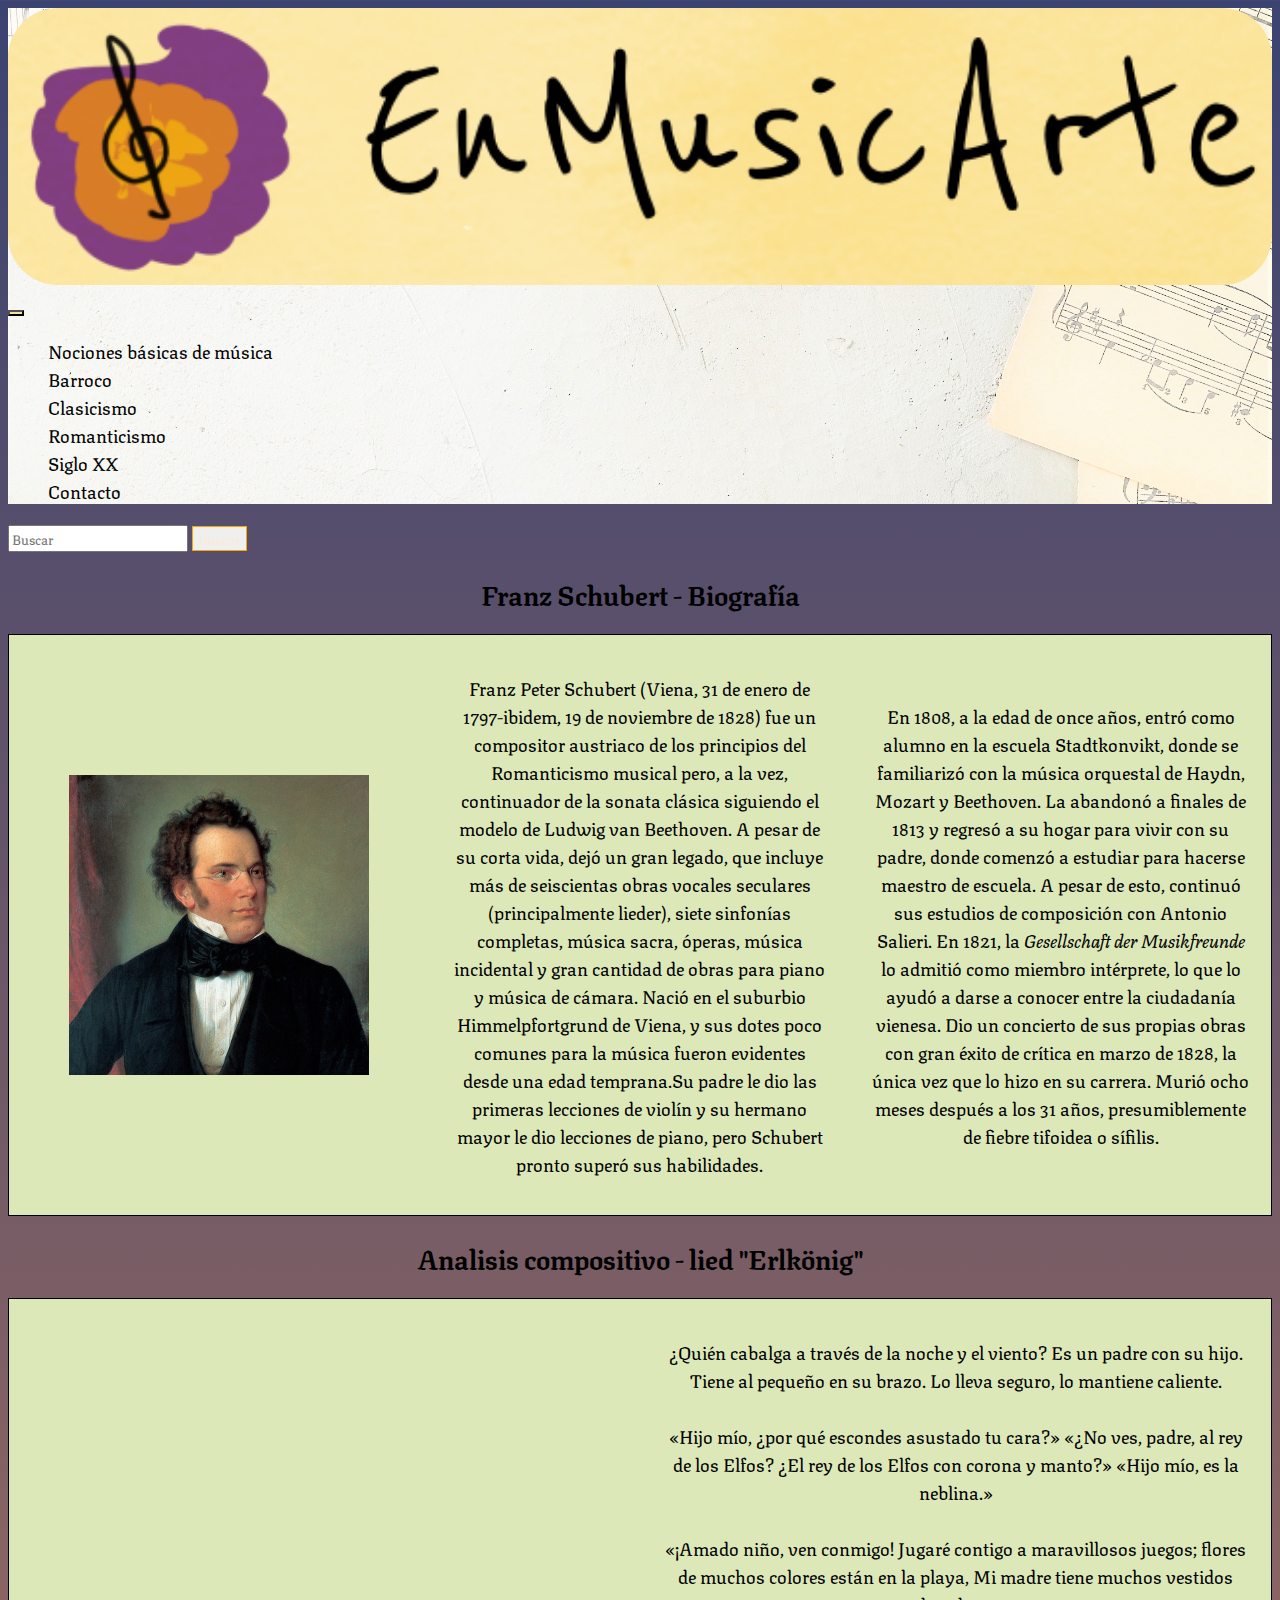
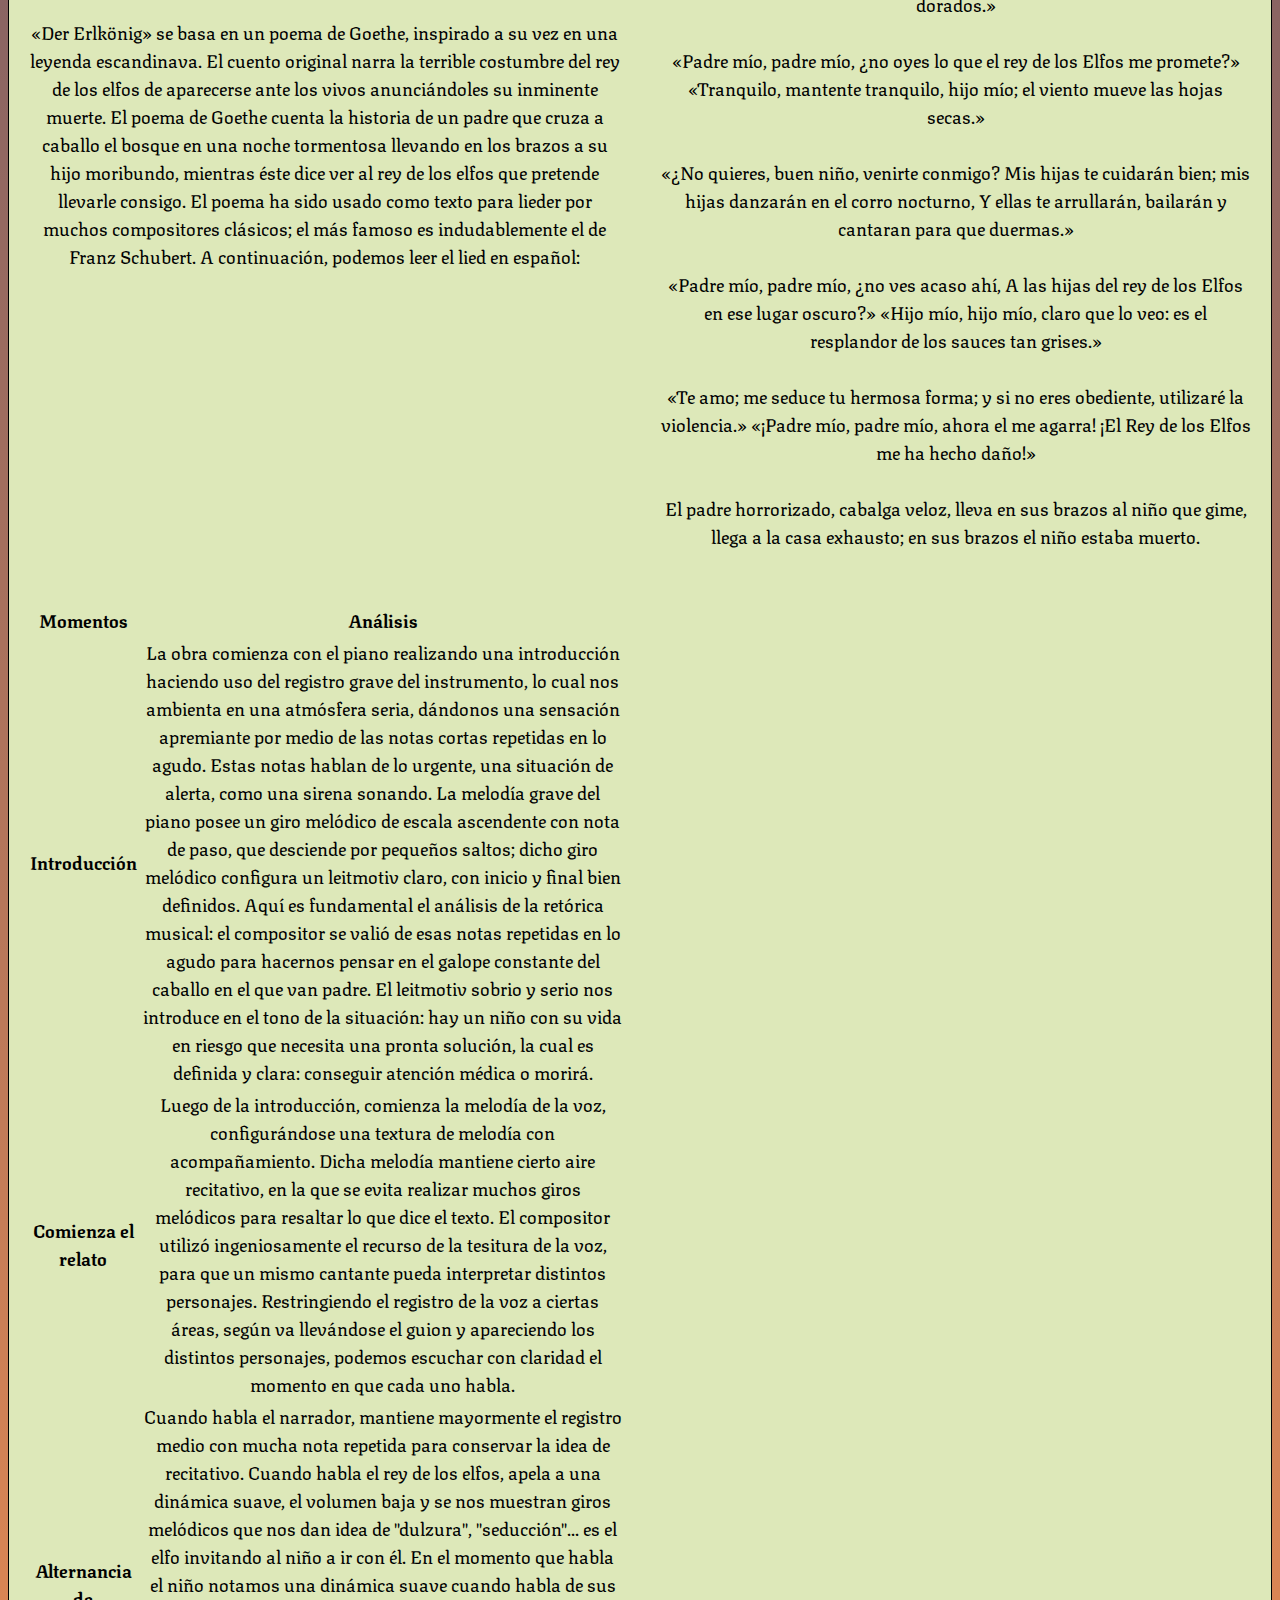
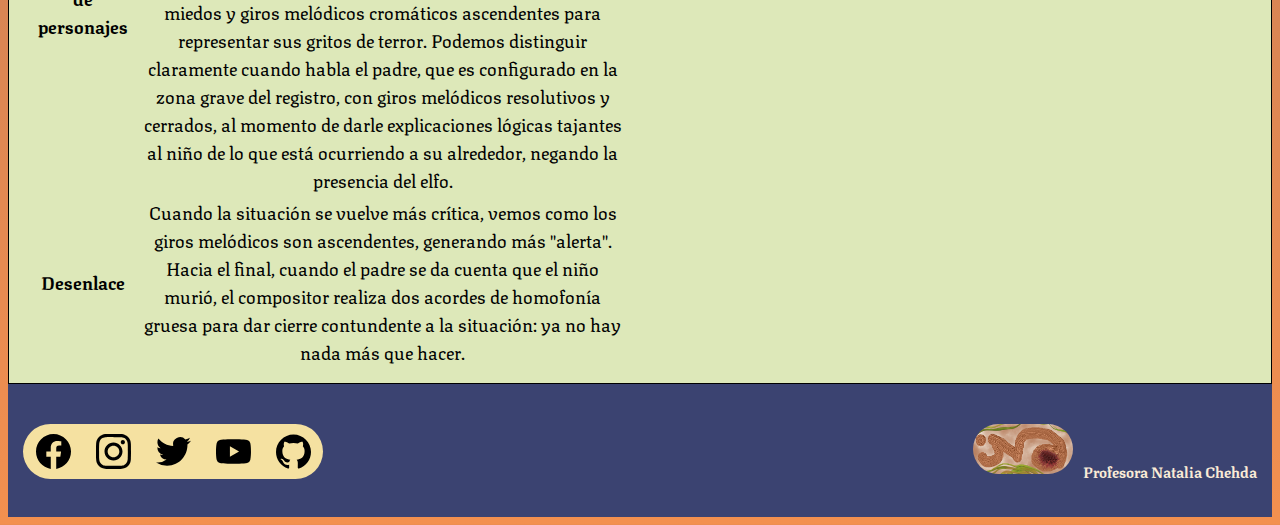
<file: pages/schubert.html>
<!DOCTYPE html>
<html lang="en">
  <head>
    <meta charset="utf-8" />
    <meta name="viewport" content="width=device-width, initial-scale=1" />
    <meta name="description" content="Análisis del lied Erlkönig de Franz Schubert">
    <meta name="keywords" content="Erlkönig, lied, Franz Schubert, romanticismo, compositor, análisis compositivo, piano, voz">
    <title>Erlkönig - Franz Schubert</title>
    <link rel="icon" type="image/x-icon" href="../images/music.png" />
    <link
      href="https://cdn.jsdelivr.net/npm/bootstrap@5.2.2/dist/css/bootstrap.min.css"
      rel="stylesheet"
      integrity="sha384-Zenh87qX5JnK2Jl0vWa8Ck2rdkQ2Bzep5IDxbcnCeuOxjzrPF/et3URy9Bv1WTRi"
      crossorigin="anonymous"
    />
    <link rel="stylesheet" href="../css/styles.css" />
    <link rel="preconnect" href="https://fonts.googleapis.com" />
    <link rel="preconnect" href="https://fonts.gstatic.com" crossorigin />
    <link
      href="https://fonts.googleapis.com/css2?family=Texturina:opsz@12..72&display=swap"
      rel="stylesheet"
    />
  </head>
  <body>
    <header>
      <nav class="navFondo navbar navbar-expand-lg bg-light">
        <div class="container-fluid">
          <a class="navbar-brand" href="../index.html">
            <img
              src="../images/Sketches.png"
              alt="Logo"
              width="100%"
              height="auto"
              class="d-inline-block align-text-top"
            />
          </a>
        </div>
        <div class="container-fluid">
          <button
            class="navbar-toggler"
            type="button"
            data-bs-toggle="collapse"
            data-bs-target="#navbarNav"
            aria-controls="navbarNav"
            aria-expanded="false"
            aria-label="Toggle navigation"
          >
            <span class="navbar-toggler-icon"></span>
          </button>
          <div class="collapse navbar-collapse" id="navbarNav">
            <ul class="navbar-nav">
              <li class="nav-item">
                <a
                  class="nav-link"
                  aria-current="page"
                  href="./nocionesBasicas.html"
                  >Nociones básicas de música</a
                >
              </li>
              <li class="nav-item">
                <a class="nav-link" href="./vivaldi.html">Barroco</a>
              </li>
              <li class="nav-item">
                <a class="nav-link" href="./mozart.html">Clasicismo</a>
              </li>
              <li class="nav-item">
                <a class="nav-link" href="./schubert.html">Romanticismo</a>
              </li>
              <li class="nav-item">
                <a class="nav-link" href="./williams.html">Siglo XX</a>
              </li>
              <li class="nav-item">
                <a class="nav-link" href="./contacto.html">Contacto</a>
              </li>
            </ul>
          </div>
        </div>
      </nav>
      <div class="container-fluid">
        <form class="barraBuscador d-flex" role="search">
          <input
            class="form-control me-2"
            type="search"
            placeholder="Buscar"
            aria-label="search"
          />
          <button class="botonBuscar btn btn-outline-success" type="submit">
            Buscar
          </button>
        </form>
      </div>
    </header>
    <main class="mainCompositor">
      <section class="sectionCompositor">
        <h2 class="h2AnalisisCompositivo">Franz Schubert - Biografía</h2>
        <article class="articleAnalisis">
          <div class="imgCompositores">
            <img
              class="retrato"
              src="../images/gettyimages-53312848-copy.jpg"
              alt="Pintura tipo retrato de Franz Schubert"
            />
          </div>
          <p>
            Franz Peter Schubert (Viena, 31 de enero de 1797-ibidem, 19 de
            noviembre de 1828) fue un compositor austriaco de los principios
            del Romanticismo musical pero, a la vez, continuador de la
            sonata clásica siguiendo el modelo de Ludwig van Beethoven. A
            pesar de su corta vida, dejó un gran legado, que incluye más de
            seiscientas obras vocales seculares (principalmente lieder),
            siete sinfonías completas, música sacra, óperas, música
            incidental y gran cantidad de obras para piano y música de
            cámara. Nació en el suburbio Himmelpfortgrund de Viena, 
            y sus dotes poco comunes para la música fueron evidentes 
            desde una edad temprana.Su padre le dio las primeras lecciones 
            de violín y su hermano mayor le dio lecciones de piano, 
            pero Schubert pronto superó sus habilidades.
          </p>
          <p>
            En 1808, a la edad de once años, entró como alumno
            en la escuela Stadtkonvikt, donde se familiarizó con la música
            orquestal de Haydn, Mozart y Beethoven. La abandonó a finales 
            de 1813 y regresó a su hogar para vivir con su padre, donde 
            comenzó a estudiar para hacerse maestro de escuela. A pesar 
            de esto, continuó sus estudios de composición con Antonio 
            Salieri. En 1821, la <em>Gesellschaft der Musikfreunde</em> 
            lo admitió como miembro intérprete, lo que lo ayudó a 
            darse a conocer entre la ciudadanía vienesa. Dio un 
            concierto de sus propias obras con gran éxito de crítica 
            en marzo de 1828, la única vez que lo hizo en su carrera. 
            Murió ocho meses después a los 31 años, presumiblemente 
            de fiebre tifoidea o sífilis.
          </p>
        </article>
        <article class="containerCompositor">
          <h2>Analisis compositivo - lied "Erlkönig"</h2>
          <div class="compositor">
            <p>
              «Der Erlkönig» se basa en un poema de Goethe, inspirado a su
              vez en una leyenda escandinava. El cuento original narra la
              terrible costumbre del rey de los elfos de aparecerse ante los
              vivos anunciándoles su inminente muerte. El poema de Goethe
              cuenta la historia de un padre que cruza a caballo el bosque
              en una noche tormentosa llevando en los brazos a su hijo
              moribundo, mientras éste dice ver al rey de los elfos que
              pretende llevarle consigo. El poema ha sido usado como texto
              para lieder por muchos compositores clásicos; el más famoso es
              indudablemente el de Franz Schubert. A continuación, podemos
              leer el lied en español:
            </p>
            <p>
              ¿Quién cabalga a través de la noche y el viento? Es un padre
              con su hijo. Tiene al pequeño en su brazo. Lo lleva seguro, lo
              mantiene caliente. <br />
              <br />
              «Hijo mío, ¿por qué escondes asustado tu cara?» «¿No ves,
              padre, al rey de los Elfos? ¿El rey de los Elfos con corona y
              manto?» «Hijo mío, es la neblina.» <br />
              <br />
              «¡Amado niño, ven conmigo! Jugaré contigo a maravillosos
              juegos; flores de muchos colores están en la playa, Mi madre
              tiene muchos vestidos dorados.» <br />
              <br />
              «Padre mío, padre mío, ¿no oyes lo que el rey de los Elfos me
              promete?» «Tranquilo, mantente tranquilo, hijo mío; el viento
              mueve las hojas secas.» <br />
              <br />
              «¿No quieres, buen niño, venirte conmigo? Mis hijas te
              cuidarán bien; mis hijas danzarán en el corro nocturno, Y
              ellas te arrullarán, bailarán y cantaran para que duermas.»<br />
              <br />
              «Padre mío, padre mío, ¿no ves acaso ahí, A las hijas del rey
              de los Elfos en ese lugar oscuro?» «Hijo mío, hijo mío, claro
              que lo veo: es el resplandor de los sauces tan grises.» <br />
              <br />
              «Te amo; me seduce tu hermosa forma; y si no eres obediente,
              utilizaré la violencia.» «¡Padre mío, padre mío, ahora el me
              agarra! ¡El Rey de los Elfos me ha hecho daño!» <br />
              <br />
              El padre horrorizado, cabalga veloz, lleva en sus brazos al
              niño que gime, llega a la casa exhausto; en sus brazos el niño
              estaba muerto.
            </p>
            <table class="table table-hover">
              <thead>
                <tr class="table-primary">
                  <th class="table-primary" scope="col">Momentos</th>
                  <th class="table-primary" scope="col">Análisis</th>
                </tr>
              </thead>
              <tbody>
                <tr class="table-secondary">
                  <th class="table-secondary" scope="row">Introducción</th>
                  <td class="table-secondary">
                    La obra comienza con el piano realizando una
                    introducción haciendo uso del registro grave del
                    instrumento, lo cual nos ambienta en una atmósfera
                    seria, dándonos una sensación apremiante por medio de
                    las notas cortas repetidas en lo agudo. Estas notas
                    hablan de lo urgente, una situación de alerta, como una
                    sirena sonando. La melodía grave del piano posee un giro
                    melódico de escala ascendente con nota de paso, que
                    desciende por pequeños saltos; dicho giro melódico
                    configura un leitmotiv claro, con inicio y final bien
                    definidos. Aquí es fundamental el análisis de la
                    retórica musical: el compositor se valió de esas notas
                    repetidas en lo agudo para hacernos pensar en el galope
                    constante del caballo en el que van padre. El leitmotiv
                    sobrio y serio nos introduce en el tono de la situación:
                    hay un niño con su vida en riesgo que necesita una
                    pronta solución, la cual es definida y clara: conseguir
                    atención médica o morirá.
                  </td>
                </tr>
                <tr class="table-success">
                  <th class="table-success" scope="row">Comienza el relato</th>
                  <td class="table-success">
                    Luego de la introducción, comienza la melodía de la voz,
                    configurándose una textura de melodía con
                    acompañamiento. Dicha melodía mantiene cierto aire
                    recitativo, en la que se evita realizar muchos giros
                    melódicos para resaltar lo que dice el texto. El
                    compositor utilizó ingeniosamente el recurso de la
                    tesitura de la voz, para que un mismo cantante pueda
                    interpretar distintos personajes. Restringiendo el
                    registro de la voz a ciertas áreas, según va llevándose
                    el guion y apareciendo los distintos personajes, podemos
                    escuchar con claridad el momento en que cada uno habla.
                  </td>
                </tr>
                <tr class="table-danger">
                  <th class="table-danger" scope="row">
                    Alternancia de personajes
                  </th>
                  <td class="table-danger">
                    Cuando habla el narrador, mantiene mayormente el
                    registro medio con mucha nota repetida para conservar la
                    idea de recitativo. Cuando habla el rey de los elfos,
                    apela a una dinámica suave, el volumen baja y se nos
                    muestran giros melódicos que nos dan idea de "dulzura",
                    "seducción"... es el elfo invitando al niño
                    a ir con él. En el momento que habla el niño notamos una
                    dinámica suave cuando habla de sus miedos y giros
                    melódicos cromáticos ascendentes para representar sus
                    gritos de terror. Podemos distinguir claramente cuando
                    habla el padre, que es configurado en la zona grave del
                    registro, con giros melódicos resolutivos y cerrados, al
                    momento de darle explicaciones lógicas tajantes al niño
                    de lo que está ocurriendo a su alrededor, negando la
                    presencia del elfo.
                  </td>
                  </tr>
              </tbody>
              <tr class="table-warning">
                <th class="table-warning" scope="row">Desenlace</th>
                <td class="table-warning">
                  Cuando la situación se vuelve más crítica, vemos como los
                  giros melódicos son ascendentes, generando más "alerta".
                  Hacia el final, cuando el padre se da cuenta que el niño
                  murió, el compositor realiza dos acordes de homofonía
                  gruesa para dar cierre contundente a la situación: ya no
                  hay nada más que hacer.
                </td>
              </tr>
            </table>
            <iframe
              class="videoObra"
              width="560"
              height="315"
              src="https://www.youtube.com/embed/JS91p-vmSf0"
              title="YouTube video player"
              frameborder="0"
              allow="accelerometer; autoplay; clipboard-write; encrypted-media; gyroscope; picture-in-picture"
              allowfullscreen
            ></iframe>
          </div>
        </article>
      </section>
    </main>
    <footer>
      <div class="redes1">
        <div class="iconitos">
          <a href="https://www.facebook.com/"><img src="../images/facebook.svg" alt="facebook"></a>
        </div>
        <div class="iconitos">
          <a href="https://www.instagram.com/"><img src="../images/instagram.svg" alt="instagram"></a>
        </div>
        <div class="iconitos">
          <a href="https://twitter.com/"><img src="../images/twitter.svg" alt="twitter"></a>
        </div>
        <div class="iconitos">
          <a href="https://www.youtube.com/channel/UC1DK3x0YC81vt5DNNeofEig"><img src="../images/youtube.svg" alt="youtube"></a>
        </div>
        <div class="iconitos">
          <a href="https://github.com/nataliachehda"><img src="../images/github.svg" alt="github"></a>
        </div>
      </div>
      <div class="footerProfe2">
        <img  class="logoNa"
          src="../images/logoNa.png"
          alt="Logo"
          height="50px"
          class="d-inline-block align-text-top"
        />
        <h5>Profesora Natalia Chehda</h5>
      </div>
    </footer>
    <script
      src="https://cdn.jsdelivr.net/npm/bootstrap@5.2.2/dist/js/bootstrap.bundle.min.js"
      integrity="sha384-OERcA2EqjJCMA+/3y+gxIOqMEjwtxJY7qPCqsdltbNJuaOe923+mo//f6V8Qbsw3"
      crossorigin="anonymous"
    ></script>
  </body>
</html>
</file>
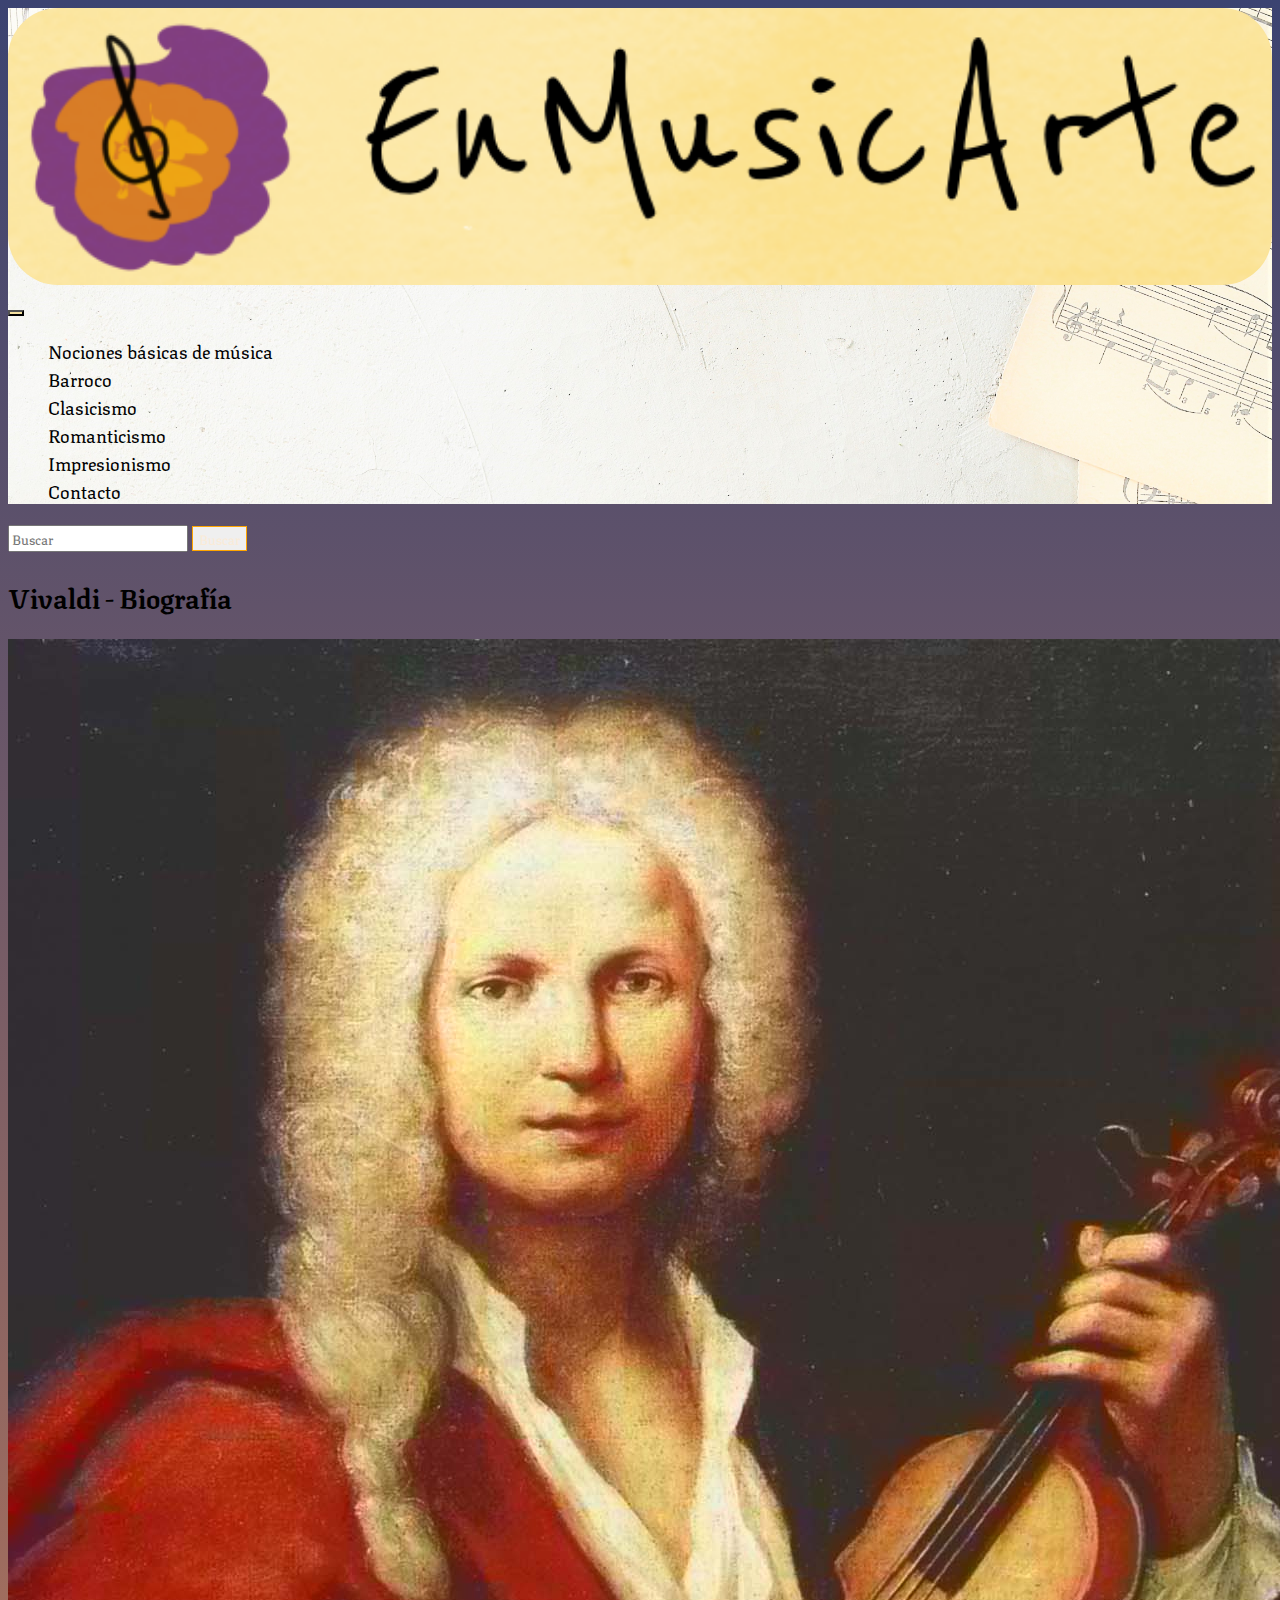
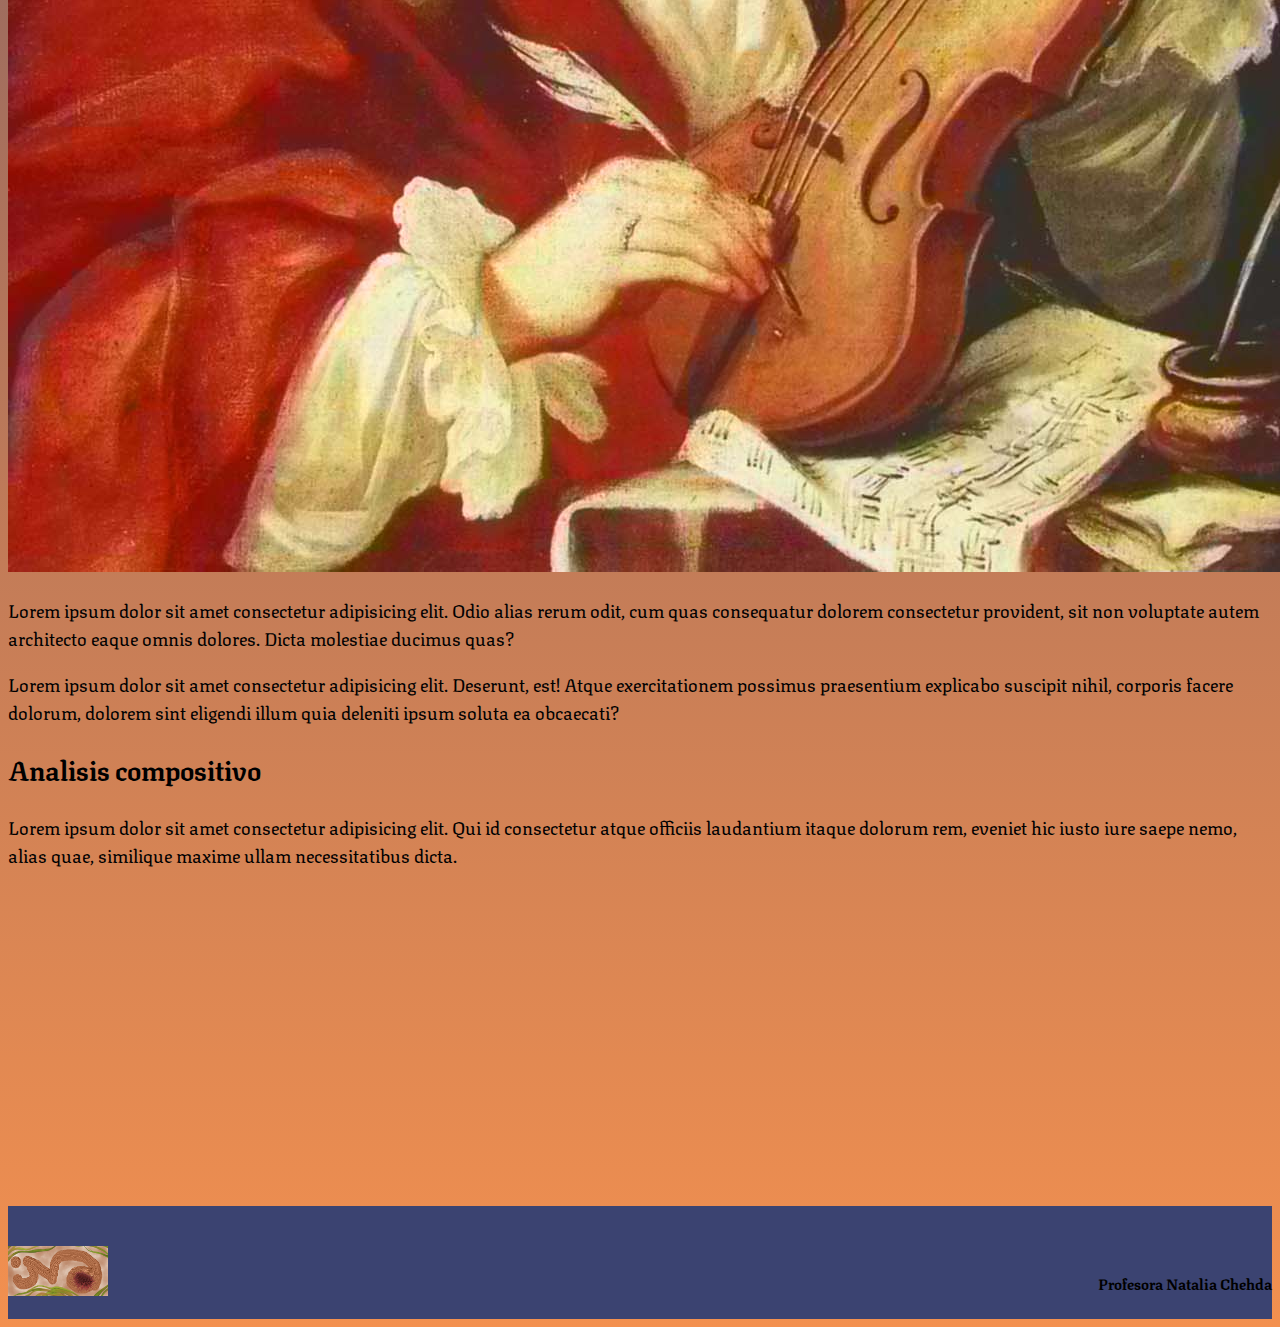
<file: pages/vivaldi.html>
<!DOCTYPE html>
<html lang="en">
<head>
    <meta charset="utf-8" />
    <meta name="viewport" content="width=device-width, initial-scale=1" />
    <title>EnMusicArte</title>
    <link rel="icon" type="image/x-icon" href="../images/music.png" />
    <link
    href="https://cdn.jsdelivr.net/npm/bootstrap@5.2.2/dist/css/bootstrap.min.css"
    rel="stylesheet"
    integrity="sha384-Zenh87qX5JnK2Jl0vWa8Ck2rdkQ2Bzep5IDxbcnCeuOxjzrPF/et3URy9Bv1WTRi"
    crossorigin="anonymous"
    />
    <link rel="stylesheet" href="../css/styles.css">
    <link rel="preconnect" href="https://fonts.googleapis.com" />
    <link rel="preconnect" href="https://fonts.gstatic.com" crossorigin />
    <link
    href="https://fonts.googleapis.com/css2?family=Texturina:opsz@12..72&display=swap"
    rel="stylesheet"
    />
</head>
<body>
    <script
    src="https://cdn.jsdelivr.net/npm/bootstrap@5.2.2/dist/js/bootstrap.bundle.min.js"
    integrity="sha384-OERcA2EqjJCMA+/3y+gxIOqMEjwtxJY7qPCqsdltbNJuaOe923+mo//f6V8Qbsw3"
    crossorigin="anonymous"
    ></script>
<header>
    <nav class="navFondo navbar navbar-expand-lg bg-light">
        <div class="container-fluid">
            <a class="navbar-brand" href="../index.html">
            <img
                src="../images/Sketches.png"
                alt="Logo"
                width="100%"
                height="auto"
                class="d-inline-block align-text-top"/>
            </a>
        </div>
        <div class="container-fluid">
            <button
            class="navbar-toggler"
            type="button"
            data-bs-toggle="collapse"
            data-bs-target="#navbarNav"
            aria-controls="navbarNav"
            aria-expanded="false"
            aria-label="Toggle navigation">
            <span class="navbar-toggler-icon"></span>
            </button>
            <div class="collapse navbar-collapse" id="navbarNav">
                <ul class="navbar-nav">
                    <li class="nav-item">
                    <a class="nav-link" aria-current="page" href="./nocionesBasicas.html">Nociones básicas de música</a>
                    </li>
                    <li class="nav-item">
                    <a class="nav-link" href="./vivaldi.html">Barroco</a>
                    </li>
                    <li class="nav-item">
                    <a class="nav-link" href="./mozart.html">Clasicismo</a>
                    </li>
                    <li class="nav-item">
                    <a class="nav-link" href="./schubert.html">Romanticismo</a>
                    </li>
                    <li class="nav-item">
                    <a class="nav-link" href="./debussy.html">Impresionismo</a>
                    </li>
                    <li class="nav-item">
                    <a class="nav-link" href="./contacto.html">Contacto</a>
                    </li>
                </ul>
            </div>
        </div>
    </nav>
    <div class="container-fluid">
        <form class=" barraBuscador d-flex" role="search">
            <input
            class="form-control me-2"
            type="search"
            placeholder="Buscar"
            aria-label="search"/>
            <button class="botonBuscar btn btn-outline-success" type="submit">Buscar</button>
        </form>
    </div>
</header>
<main>
  <div class="clearfix"></div>
    <section>
      <h2 class="h2AnalisisCompositivo">Vivaldi - Biografía</h2>
        <article class="articleAnalisis">
          <div class="imgVivaldi">
            <img src="../images/Vivaldi.jpg" alt="" />
          </div>
          <p>
            Lorem ipsum dolor sit amet consectetur adipisicing elit. Odio alias
            rerum odit, cum quas consequatur dolorem consectetur provident, sit
            non voluptate autem architecto eaque omnis dolores. Dicta molestiae
            ducimus quas?
          </p>
          <p>
            Lorem ipsum dolor sit amet consectetur adipisicing elit. Deserunt,
            est! Atque exercitationem possimus praesentium explicabo suscipit
            nihil, corporis facere dolorum, dolorem sint eligendi illum quia
            deleniti ipsum soluta ea obcaecati?
          </p>
        </article>
        <article class="containerCompositor">
          <h2>Analisis compositivo</h2>
          <div class="Compositor">
            <p>
              Lorem ipsum dolor sit amet consectetur adipisicing elit. Qui id
              consectetur atque officiis laudantium itaque dolorum rem, eveniet
              hic iusto iure saepe nemo, alias quae, similique maxime ullam
              necessitatibus dicta.
            </p>
            <iframe class="videoObra"
              width="560"
              height="315"
              src="https://www.youtube.com/embed/lzdXOZtjXc4"
              title="YouTube video player"
              frameborder="0"
              allow="accelerometer; autoplay; clipboard-write; encrypted-media; gyroscope; picture-in-picture"
              allowfullscreen
            ></iframe>
          </div>
        </article>
    </section>
</main>
<footer>
  <div>
    <img
      src="../images/logoNa.png"
      alt="Logo"
      height="50px"
      class="d-inline-block align-text-top"/>
  </div>
  <h5>
    Profesora Natalia Chehda
  </h5>
</footer>
</body>
</html>
</file>
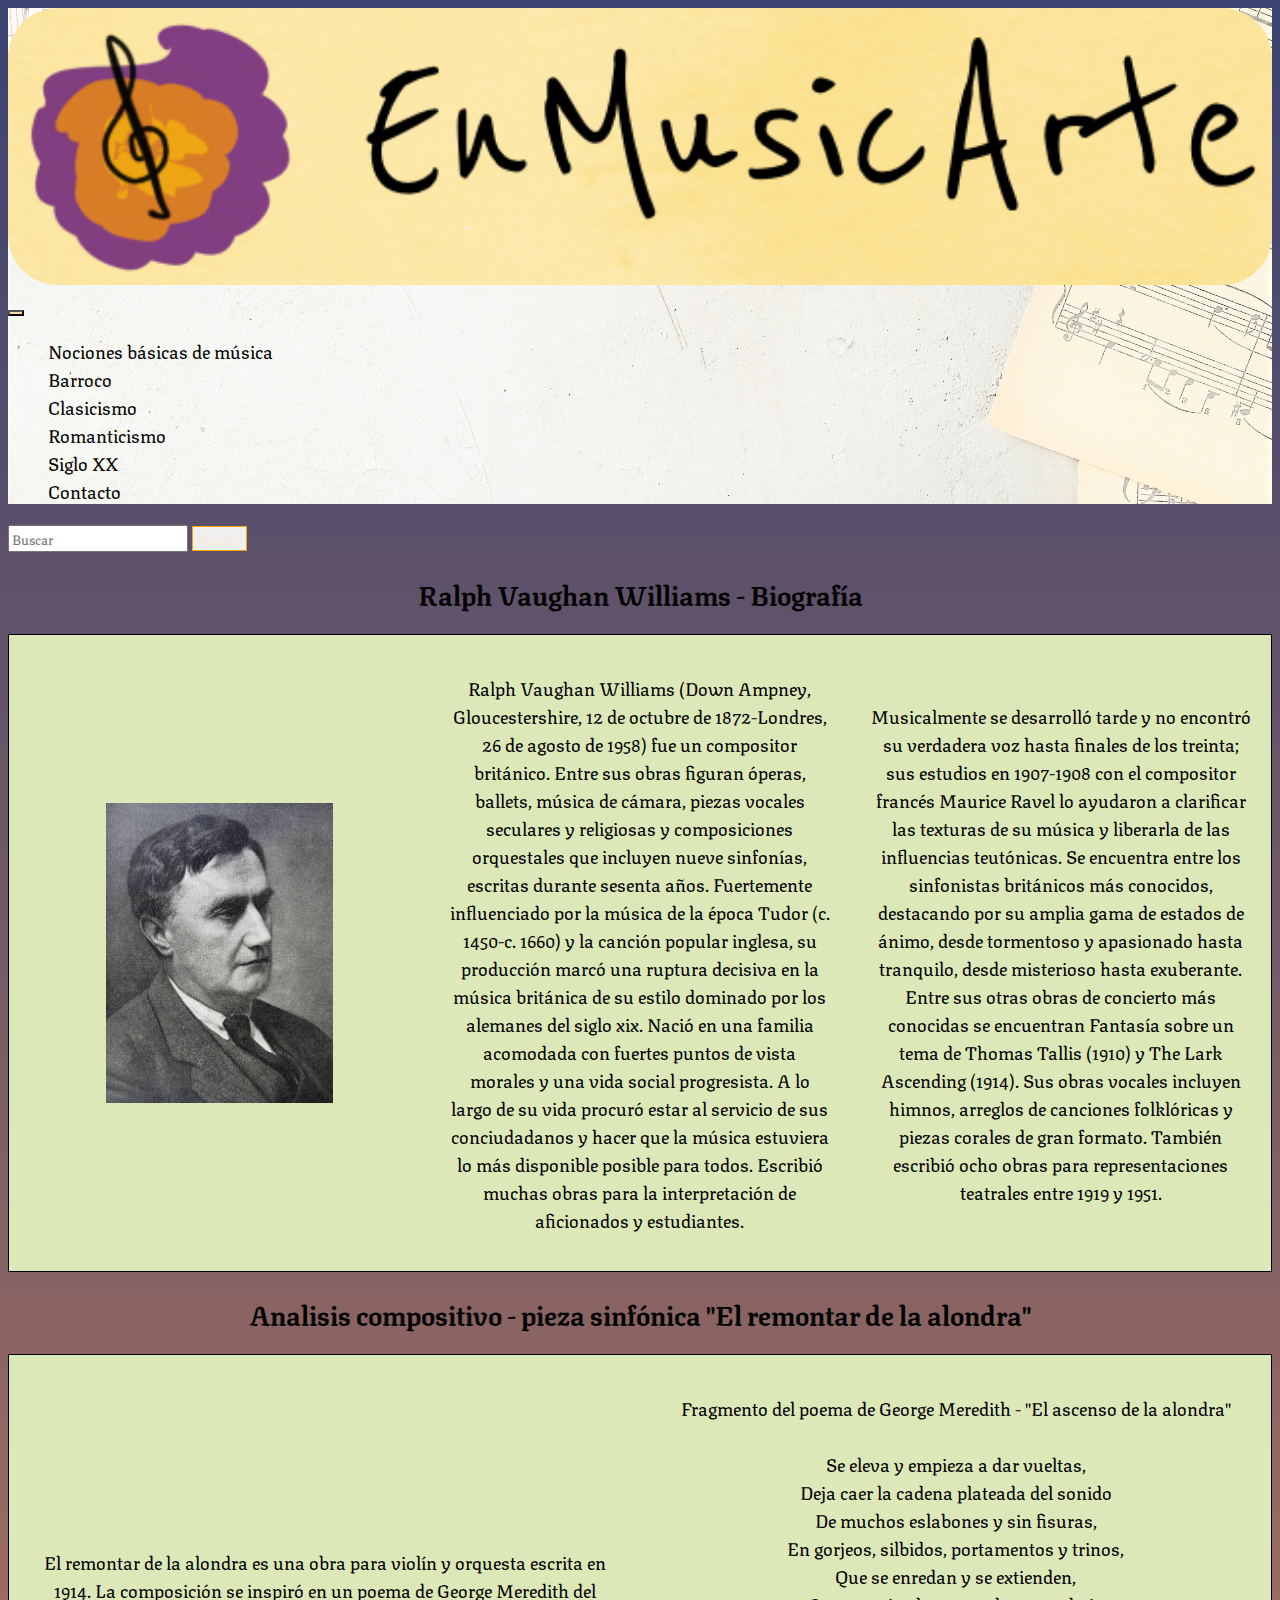
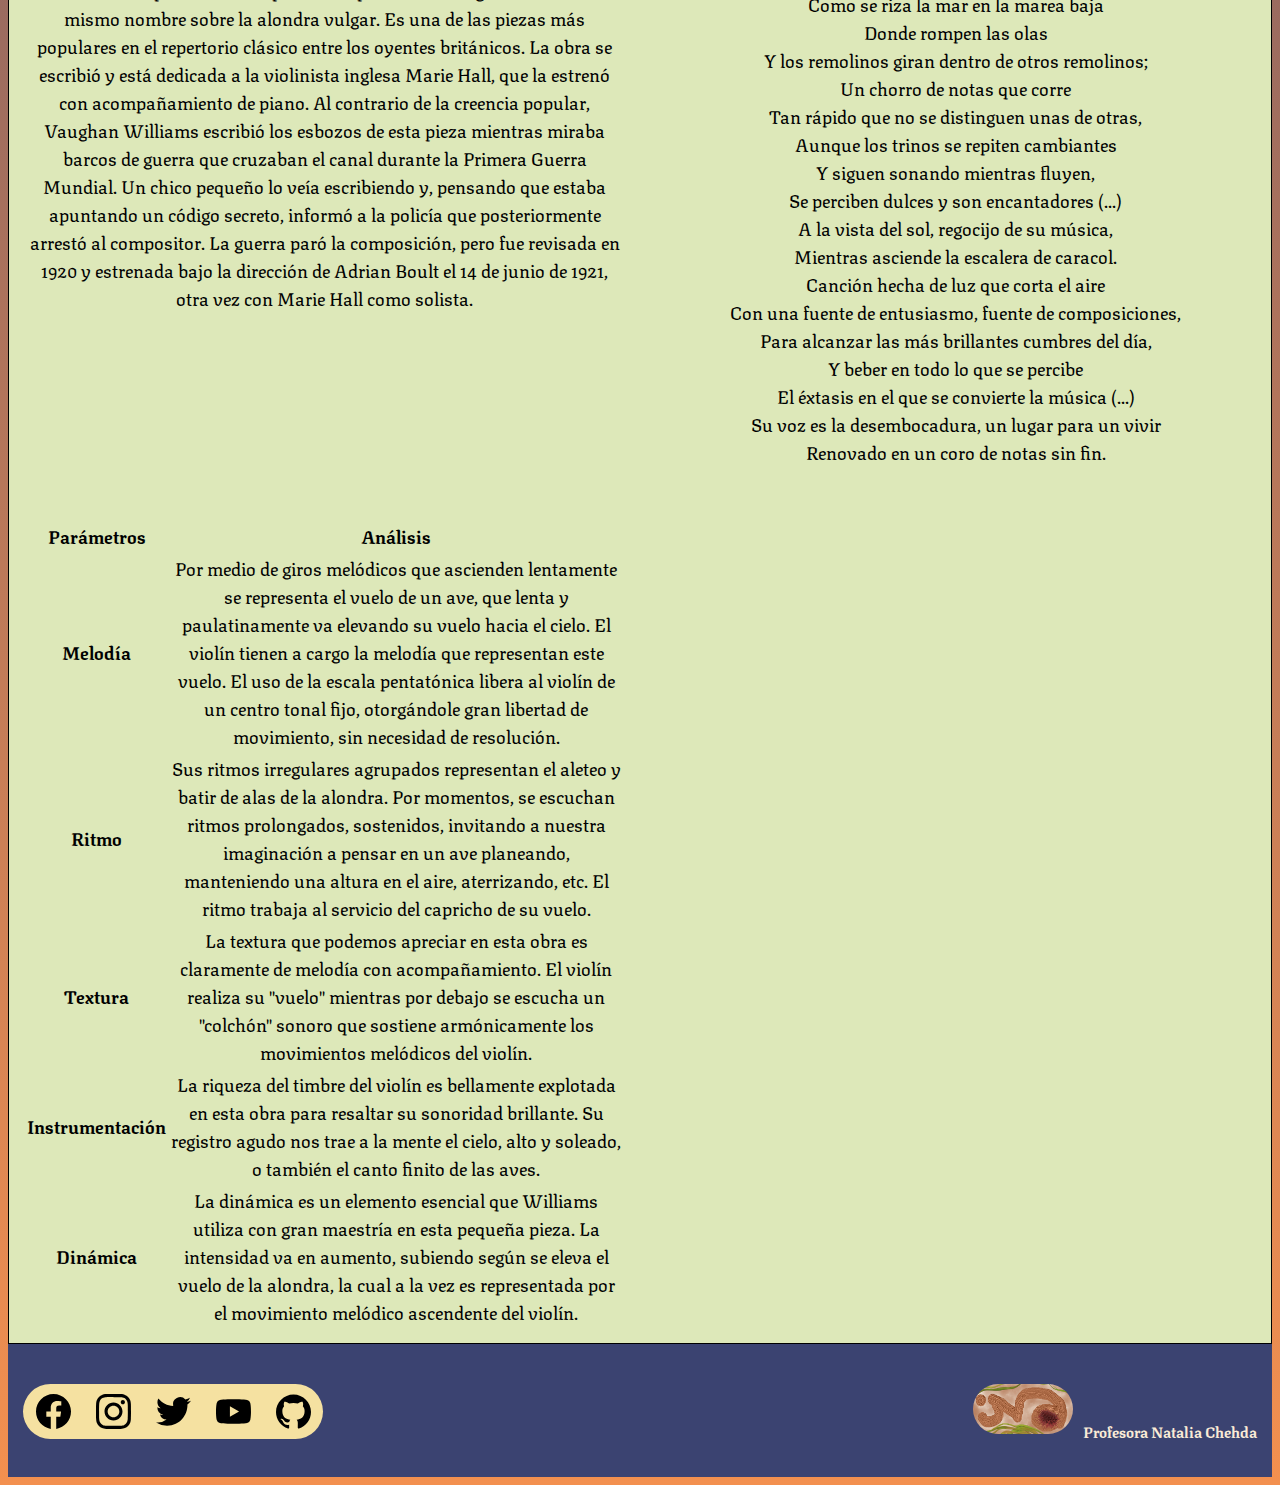
<file: pages/williams.html>
<!DOCTYPE html>
<html lang="en">
  <head>
    <meta charset="utf-8" />
    <meta name="viewport" content="width=device-width, initial-scale=1" />
    <meta name="description" content="Análisis de la pieza sinfónica El remontar de la alondra de Ralph Vaughan Williams">
    <meta name="keywords" content="Remontar de la alondra, Ralph Vaughan Williams, violín, orquesta, pieza sinfónica, Siglo XX, análisis compositivo">
    <title>El remontar de la alondra - Ralph Vaughan Williams</title>
    <link rel="icon" type="image/x-icon" href="../images/music.png" />
    <link
      href="https://cdn.jsdelivr.net/npm/bootstrap@5.2.2/dist/css/bootstrap.min.css"
      rel="stylesheet"
      integrity="sha384-Zenh87qX5JnK2Jl0vWa8Ck2rdkQ2Bzep5IDxbcnCeuOxjzrPF/et3URy9Bv1WTRi"
      crossorigin="anonymous"
    />
    <link rel="stylesheet" href="../css/styles.css" />
    <link rel="preconnect" href="https://fonts.googleapis.com" />
    <link rel="preconnect" href="https://fonts.gstatic.com" crossorigin />
    <link
      href="https://fonts.googleapis.com/css2?family=Texturina:opsz@12..72&display=swap"
      rel="stylesheet"
    />
  </head>
  <body>
    <header>
      <nav class="navFondo navbar navbar-expand-lg bg-light">
        <div class="container-fluid">
          <a class="navbar-brand" href="../index.html">
            <img
              src="../images/Sketches.png"
              alt="Logo"
              width="100%"
              height="auto"
              class="d-inline-block align-text-top"
            />
          </a>
        </div>
        <div class="container-fluid">
          <button
            class="navbar-toggler"
            type="button"
            data-bs-toggle="collapse"
            data-bs-target="#navbarNav"
            aria-controls="navbarNav"
            aria-expanded="false"
            aria-label="Toggle navigation"
          >
            <span class="navbar-toggler-icon"></span>
          </button>
          <div class="collapse navbar-collapse" id="navbarNav">
            <ul class="navbar-nav">
              <li class="nav-item">
                <a
                  class="nav-link"
                  aria-current="page"
                  href="./nocionesBasicas.html"
                  >Nociones básicas de música</a
                >
              </li>
              <li class="nav-item">
                <a class="nav-link" href="./vivaldi.html">Barroco</a>
              </li>
              <li class="nav-item">
                <a class="nav-link" href="./mozart.html">Clasicismo</a>
              </li>
              <li class="nav-item">
                <a class="nav-link" href="./schubert.html">Romanticismo</a>
              </li>
              <li class="nav-item">
                <a class="nav-link" href="./williams.html">Siglo XX</a>
              </li>
              <li class="nav-item">
                <a class="nav-link" href="./contacto.html">Contacto</a>
              </li>
            </ul>
          </div>
        </div>
      </nav>
      <div class="container-fluid">
        <form class="barraBuscador d-flex" role="search">
          <input
            class="form-control me-2"
            type="search"
            placeholder="Buscar"
            aria-label="search"
          />
          <button class="botonBuscar btn btn-outline-success" type="submit">
            Buscar
          </button>
        </form>
      </div>
    </header>
    <main class="mainCompositor">
      <div class="clearfix"></div>
      <section class="sectionCompositor">
        <h2 class="h2AnalisisCompositivo">
          Ralph Vaughan Williams - Biografía
        </h2>
        <article class="articleAnalisis">
          <div class="imgCompositores">
            <img
              class="retrato"
              src="../images/Ralph_Vaughan_Williams_1920s.png"
              alt="Fotografía de Ralph Vaughan Williams"
            />
          </div>
          <p>
            Ralph Vaughan Williams (Down Ampney, Gloucestershire, 12 de octubre
            de 1872-Londres, 26 de agosto de 1958) fue un compositor británico.
            Entre sus obras figuran óperas, ballets, música de cámara, piezas
            vocales seculares y religiosas y composiciones orquestales que
            incluyen nueve sinfonías, escritas durante sesenta años. Fuertemente
            influenciado por la música de la época Tudor (c. 1450-c. 1660) y la
            canción popular inglesa, su producción marcó una ruptura decisiva en
            la música británica de su estilo dominado por los alemanes del siglo
            xix. Nació en una familia acomodada con fuertes puntos de vista
            morales y una vida social progresista. A lo largo de su vida procuró
            estar al servicio de sus conciudadanos y hacer que la música
            estuviera lo más disponible posible para todos. Escribió muchas
            obras para la interpretación de aficionados y estudiantes.
          </p>
          <p>
            Musicalmente se desarrolló tarde y no encontró su verdadera voz
            hasta finales de los treinta; sus estudios en 1907-1908 con el
            compositor francés Maurice Ravel lo ayudaron a clarificar las
            texturas de su música y liberarla de las influencias teutónicas. Se
            encuentra entre los sinfonistas británicos más conocidos, destacando
            por su amplia gama de estados de ánimo, desde tormentoso y
            apasionado hasta tranquilo, desde misterioso hasta exuberante. Entre
            sus otras obras de concierto más conocidas se encuentran Fantasía
            sobre un tema de Thomas Tallis (1910) y The Lark Ascending (1914).
            Sus obras vocales incluyen himnos, arreglos de canciones folklóricas
            y piezas corales de gran formato. También escribió ocho obras para
            representaciones teatrales entre 1919 y 1951.
          </p>
        </article>
        <article class="containerCompositor">
          <h2>
            Analisis compositivo - pieza sinfónica "El remontar de la alondra"
          </h2>
          <div class="compositor">
            <p>
              El remontar de la alondra es una obra para violín y orquesta
              escrita en 1914. La composición se inspiró en un poema de George
              Meredith del mismo nombre sobre la alondra vulgar. Es una de las
              piezas más populares en el repertorio clásico entre los oyentes
              británicos. La obra se escribió y está dedicada a la violinista
              inglesa Marie Hall, que la estrenó con acompañamiento de piano. Al
              contrario de la creencia popular, Vaughan Williams escribió los
              esbozos de esta pieza mientras miraba barcos de guerra que
              cruzaban el canal durante la Primera Guerra Mundial. Un chico
              pequeño lo veía escribiendo y, pensando que estaba apuntando un
              código secreto, informó a la policía que posteriormente arrestó al
              compositor. La guerra paró la composición, pero fue revisada en
              1920 y estrenada bajo la dirección de Adrian Boult el 14 de junio
              de 1921, otra vez con Marie Hall como solista.
            </p>
            <p>
              Fragmento del poema de George Meredith - "El ascenso de la
              alondra" <br />
              <br />
              Se eleva y empieza a dar vueltas, <br />
              Deja caer la cadena plateada del sonido <br />
              De muchos eslabones y sin fisuras, <br />
              En gorjeos, silbidos, portamentos y trinos, <br />
              Que se enredan y se extienden, <br />
              Como se riza la mar en la marea baja <br />
              Donde rompen las olas <br />
              Y los remolinos giran dentro de otros remolinos; <br />
              Un chorro de notas que corre <br />
              Tan rápido que no se distinguen unas de otras, <br />
              Aunque los trinos se repiten cambiantes <br />
              Y siguen sonando mientras fluyen, <br />
              Se perciben dulces y son encantadores (...) <br />
              A la vista del sol, regocijo de su música, <br />
              Mientras asciende la escalera de caracol. <br />
              Canción hecha de luz que corta el aire <br />
              Con una fuente de entusiasmo, fuente de composiciones, <br />
              Para alcanzar las más brillantes cumbres del día, <br />
              Y beber en todo lo que se percibe <br />
              El éxtasis en el que se convierte la música (...) <br />
              Su voz es la desembocadura, un lugar para un vivir <br />
              Renovado en un coro de notas sin fin.
            </p>
            <table class="table table-hover">
              <thead>
                <tr class="table-primary">
                  <th class="table-primary" scope="col">Parámetros</th>
                  <th class="table-primary" scope="col">Análisis</th>
                </tr>
              </thead>
              <tbody>
                <tr class="table-secondary">
                  <th class="table-secondary" scope="row">Melodía</th>
                  <td class="table-secondary">
                    Por medio de giros melódicos que ascienden lentamente se
                    representa el vuelo de un ave, que lenta y paulatinamente va
                    elevando su vuelo hacia el cielo. El violín tienen a cargo
                    la melodía que representan este vuelo. El uso de la escala
                    pentatónica libera al violín de un centro tonal fijo,
                    otorgándole gran libertad de movimiento, sin necesidad de
                    resolución.
                  </td>
                </tr>
                <tr class="table-success">
                  <th class="table-success" scope="row">Ritmo</th>
                  <td class="table-success">
                    Sus ritmos irregulares agrupados representan el aleteo y
                    batir de alas de la alondra. Por momentos, se escuchan
                    ritmos prolongados, sostenidos, invitando a nuestra
                    imaginación a pensar en un ave planeando, manteniendo una
                    altura en el aire, aterrizando, etc. El ritmo trabaja al
                    servicio del capricho de su vuelo.
                  </td>
                </tr>
                <tr class="table-danger">
                  <th class="table-danger" scope="row">Textura</th>
                  <td class="table-danger">
                    La textura que podemos apreciar en esta obra es claramente
                    de melodía con acompañamiento. El violín realiza su "vuelo"
                    mientras por debajo se escucha un "colchón" sonoro que
                    sostiene armónicamente los movimientos melódicos del violín.
                  </td>
                </tr>
              </tbody>
              <tr class="table-warning">
                <th class="table-warning" scope="row">Instrumentación</th>
                <td class="table-warning">
                  La riqueza del timbre del violín es bellamente explotada en
                  esta obra para resaltar su sonoridad brillante. Su registro
                  agudo nos trae a la mente el cielo, alto y soleado, o también
                  el canto finito de las aves.
                </td>
              </tr>
              <tr class="table-info">
                <th class="table-info" scope="row">Dinámica</th>
                <td class="table-info">
                  La dinámica es un elemento esencial que Williams utiliza con
                  gran maestría en esta pequeña pieza. La intensidad va en
                  aumento, subiendo según se eleva el vuelo de la alondra, la
                  cual a la vez es representada por el movimiento melódico
                  ascendente del violín.
                </td>
              </tr>
            </table>
            <iframe class="videoObra"
              width="560"
              height="315"
              src="https://www.youtube.com/embed/T7eLUI0vDSk"
              title="YouTube video player"
              frameborder="0"
              allow="accelerometer; autoplay; clipboard-write; encrypted-media; gyroscope; picture-in-picture"
              allowfullscreen
            ></iframe>
          </div>
        </article>
      </section>
    </main>
    <footer>
      <div class="redes1">
        <div class="iconitos">
          <a href="https://www.facebook.com/"><img src="../images/facebook.svg" alt="facebook"></a>
        </div>
        <div class="iconitos">
          <a href="https://www.instagram.com/"><img src="../images/instagram.svg" alt="instagram"></a>
        </div>
        <div class="iconitos">
          <a href="https://twitter.com/"><img src="../images/twitter.svg" alt="twitter"></a>
        </div>
        <div class="iconitos">
          <a href="https://www.youtube.com/channel/UC1DK3x0YC81vt5DNNeofEig"><img src="../images/youtube.svg" alt="youtube"></a>
        </div>
        <div class="iconitos">
          <a href="https://github.com/nataliachehda"><img src="../images/github.svg" alt="github"></a>
        </div>
      </div>
      <div class="footerProfe2">
        <img  class="logoNa"
          src="../images/logoNa.png"
          alt="Logo"
          height="50px"
          class="d-inline-block align-text-top"
        />
        <h5>Profesora Natalia Chehda</h5>
      </div>
    </footer>
    <script
      src="https://cdn.jsdelivr.net/npm/bootstrap@5.2.2/dist/js/bootstrap.bundle.min.js"
      integrity="sha384-OERcA2EqjJCMA+/3y+gxIOqMEjwtxJY7qPCqsdltbNJuaOe923+mo//f6V8Qbsw3"
      crossorigin="anonymous"
    ></script>
  </body>
</html>
</file>
<file: css/styles.css>
* {
  font-family: "Texturina", serif;
  text-decoration: none;
  list-style: none;
}

body {
  background: #F3904F;
  background: -webkit-linear-gradient(to bottom, #3B4371, #F3904F);
  background: linear-gradient(to bottom, #3B4371, #F3904F);
}
@media (min-width: 768px) {
  body {
    font-size: 18px;
  }
}
body header .navFondo {
  background-image: url(../images/fondomusica.jpg);
  background-size: cover;
}
body header .navFondo a:hover {
  color: rgb(185, 186, 163) !important;
}
@media (max-width: 992px) {
  body header .navFondo {
    display: grid;
    grid-template-columns: 4fr 1fr;
  }
}
body header .navFondo .container-fluid .navbar-brand {
  margin: 0px;
  padding: 0px;
}
body header .navFondo .container-fluid .navbar-brand img {
  border-radius: 50px;
}
body header .navFondo .container-fluid .navbar-toggler {
  background-color: rgb(245, 225, 161);
}
body header .navFondo .container-fluid span.navbar-toggler-icon {
  background-color: rgb(245, 225, 161);
}
body header .navFondo .container-fluid .collapse .navbar-nav .nav-item .nav-link {
  color: black;
}
body header .container-fluid .barraBuscador {
  margin-top: 5px;
}
body header .container-fluid .barraBuscador .botonBuscar {
  color: antiquewhite;
  border: 1px solid orange;
}
body footer {
  padding-top: 40px;
  background-color: #3B4371;
  display: flex;
  justify-content: space-between;
}
@media (max-width: 768px) {
  body footer {
    display: flex;
    flex-direction: column-reverse;
    align-items: center;
    row-gap: 10px;
    width: 100%;
    height: auto;
    margin: auto;
    padding-bottom: 5px;
  }
}
body footer .redes1 {
  background-color: rgb(245, 225, 161);
  margin-left: 15px;
  margin-bottom: 10px;
  padding-top: 5px;
  height: 50px;
  width: auto;
  border-radius: 50px;
  text-align: center;
  display: flex;
}
@media (max-width: 768px) {
  body footer .redes1 {
    margin-left: 0px;
    margin-bottom: 0px;
    width: 300px;
  }
}
body footer .redes1 .iconitos {
  height: 40px;
  width: 60px;
  margin: auto;
  justify-content: space-around;
  align-items: center;
}
body footer .redes1 .iconitos a img {
  width: 35px;
  height: auto;
}
body footer .footerProfe2 {
  margin-right: 15px;
  display: flex;
  flex-direction: row;
  border-radius: 50px;
  margin-bottom: 10px;
}
@media (max-width: 768px) {
  body footer .footerProfe2 {
    margin-right: 0px;
    margin-bottom: 0px;
  }
}
body footer .footerProfe2 .logoNa {
  border-radius: 50px;
}
body footer .footerProfe2 h5 {
  color: antiquewhite;
  padding-top: 10px;
  padding-left: 10px;
}
@media (max-width: 340px) {
  body footer .footerProfe2 h5 {
    font-size: 16px;
  }
}

body header section h1 {
  color: rgb(165, 157, 127);
}
@media (min-width: 768px) {
  body header section h1 {
    margin-top: 40px;
    margin-bottom: 20px;
  }
}
body header section .pageDescription {
  color: rgb(245, 225, 161);
}
@media (min-width: 768px) {
  body header section .pageDescription {
    margin-bottom: 50px;
  }
}
@media (min-width: 1200px) {
  body header section .pageDescription {
    margin-left: 300px;
    margin-right: 300px;
  }
}
@media only screen and (min-width: 537px) and (max-width: 1200px) {
  body header section .pageDescription {
    margin-left: 70px;
    margin-right: 70px;
  }
}
@media (max-width: 537px) {
  body header section .pageDescription {
    margin-left: 15px;
    margin-right: 15px;
  }
}
body .mainIndex section .cardsCompositor {
  display: grid;
  grid-template-columns: 1fr;
  grid-template-rows: repeat(6, 1fr);
  row-gap: 20px;
  margin-top: 30px;
  margin-bottom: 50px;
}
@media (min-width: 768px) {
  body .mainIndex section .cardsCompositor {
    grid-template-columns: repeat(2, 1fr);
    grid-template-rows: repeat(3, 1fr);
  }
}
@media (min-width: 1280px) {
  body .mainIndex section .cardsCompositor {
    grid-template-columns: repeat(3, 1fr);
    grid-template-rows: repeat(2, 1fr);
  }
}
body .mainIndex section .cardsCompositor .tarjetasCompositores {
  width: 12rem;
  cursor: pointer;
  justify-self: center;
}
body .mainIndex section .cardsCompositor .tarjetasCompositores:hover .contenidoTarjetas {
  transform: rotateY(0.5turn);
}
@media (max-width: 768px) {
  body .mainIndex section .cardsCompositor .tarjetasCompositores {
    width: 18rem;
  }
}
body .mainIndex section .cardsCompositor .tarjetasCompositores .contenidoTarjetas {
  text-align: center;
  border-radius: 50px;
  position: relative;
  transition: all 2.25s;
  background-color: rgb(245, 225, 161);
  padding: 5em;
  transform-style: preserve-3d;
}
body .mainIndex section .cardsCompositor .tarjetasCompositores .contenidoTarjetas .frenteTarjetas {
  position: absolute;
  top: 0;
  left: 0;
  bottom: 0;
  right: 0;
  padding-top: 25px;
  transform-style: preserve-3d;
  backface-visibility: hidden;
  border-radius: 50px;
}
body .mainIndex section .cardsCompositor .tarjetasCompositores .contenidoTarjetas .frenteTarjetas .tituloGrande {
  transform: translateZ(5rem);
  font-size: 1.6rem;
}
body .mainIndex section .cardsCompositor .tarjetasCompositores .contenidoTarjetas .frenteTarjetas .subtituloAbajo {
  transform: translateZ(2rem);
}
body .mainIndex section .cardsCompositor .tarjetasCompositores .contenidoTarjetas .atrasTarjetas {
  position: absolute;
  top: 0;
  left: 0;
  bottom: 0;
  right: 0;
  padding-top: 35px;
  transform-style: preserve-3d;
  backface-visibility: hidden;
  transform: rotateY(0.5turn);
  background-color: coral;
  border-radius: 50px;
}
body .mainIndex section .cardsCompositor .tarjetasCompositores .contenidoTarjetas .atrasTarjetas .descripcionTarjetas {
  padding-left: 10px;
  padding-right: 10px;
  transform: translateZ(3rem);
}

@keyframes rotBGimg {
  from {
    transform: rotate(0deg);
  }
  to {
    transform: rotate(360deg);
  }
}
body .subMenu {
  margin-top: 10px;
  margin-bottom: 10px;
  padding: 10px;
  background: linear-gradient(180deg, rgb(175, 89, 35), rgb(241, 231, 166));
}
body .subMenu .row {
  margin: auto;
}
body .subMenu .row .tarjetaConceptos {
  width: 150px;
  height: 50px;
  margin: 10px;
  background: rgb(175, 89, 35);
  position: relative;
  display: flex;
  place-content: center;
  place-items: center;
  overflow: hidden;
  border-radius: 18px;
}
body .subMenu .row .tarjetaConceptos h5 {
  z-index: 1;
}
body .subMenu .row .tarjetaConceptos h5 a {
  text-decoration: none;
  color: #DDE8B9;
}
body .subMenu .row .tarjetaConceptos::before {
  content: "";
  position: absolute;
  width: 100px;
  height: 200px;
  background-image: linear-gradient(180deg, rgb(175, 89, 35), rgb(241, 231, 166));
  animation: rotBGimg 7s linear infinite;
  transition: all 0.2s linear;
}
body .subMenu .row .tarjetaConceptos::after {
  content: "";
  position: absolute;
  background: #3B4371;
  inset: 5px;
  border-radius: 15px;
}
body section .articleContainer1 {
  color: #DDE8B9;
}
@media (min-width: 768px) {
  body section .articleContainer1 {
    margin: 50px;
  }
}
body section .articleContainer1 h3 {
  padding: 30px;
}
body section .articleContainer1 p {
  padding: 30px;
}
body section .articleContainer1 a {
  text-decoration: none;
  color: rgb(152, 238, 231);
}
body section .articleContainer2 {
  color: #07182E;
}
@media (min-width: 768px) {
  body section .articleContainer2 {
    margin: 50px;
  }
}
body section .articleContainer2 h3 {
  padding: 30px;
}
body section .articleContainer2 p {
  padding: 30px;
}
body section .articleContainer2 a {
  text-decoration: none;
  color: #07182E;
}

.mainContacto .h2Profesora, body .mainCompositor .sectionCompositor .containerCompositor .compositor, body .mainCompositor .sectionCompositor .articleAnalisis {
  display: flex;
  align-items: center;
  text-align: center;
}

body .mainCompositor .sectionCompositor .h2AnalisisCompositivo {
  text-align: center;
  margin: 20px;
}
body .mainCompositor .sectionCompositor .articleAnalisis {
  flex-direction: column;
  justify-content: space-around;
  background-color: #DDE8B9;
  height: auto;
  margin: auto;
  border: 1px solid black;
}
@media (min-width: 768px) {
  body .mainCompositor .sectionCompositor .articleAnalisis {
    display: grid;
    grid-template-columns: 1fr 1fr 1fr;
  }
}
body .mainCompositor .sectionCompositor .articleAnalisis p {
  padding: 20px;
}
body .mainCompositor .sectionCompositor .articleAnalisis .imgCompositores {
  margin: auto;
}
body .mainCompositor .sectionCompositor .articleAnalisis .imgCompositores .retrato {
  display: flex;
  width: auto;
  height: 300px;
}
body .mainCompositor .sectionCompositor .containerCompositor h2 {
  text-align: center;
  margin: 20px;
}
body .mainCompositor .sectionCompositor .containerCompositor .compositor {
  justify-content: center;
  margin: auto;
  border: 1px solid black;
  flex-direction: column;
  background-color: #DDE8B9;
}
@media (min-width: 1280px) {
  body .mainCompositor .sectionCompositor .containerCompositor .compositor {
    display: grid;
    grid-template-columns: 1fr 1fr;
    grid-row: 1fr 1fr;
    justify-content: center;
    text-align: center;
    align-items: center;
  }
}
body .mainCompositor .sectionCompositor .containerCompositor .compositor p {
  padding: 20px;
}
body .mainCompositor .sectionCompositor .containerCompositor .compositor .table {
  margin: 15px;
}
body .mainCompositor .sectionCompositor .containerCompositor .compositor .videoObra {
  padding: 20px;
  margin: auto;
  width: auto;
  height: 500px;
}
@media (min-width: 0px) {
  body .mainCompositor .sectionCompositor .containerCompositor .compositor .videoObra {
    width: 90%;
  }
}
@media (min-width: 563px) {
  body .mainCompositor .sectionCompositor .containerCompositor .compositor .videoObra {
    width: 100%;
  }
}

.mainContacto .h2Profesora {
  background-color: #DDE8B9;
  padding-top: 30px;
  padding-bottom: 60px;
  margin: auto;
  margin-top: 30px;
  justify-content: space-around;
}
.mainContacto .contactoContainer {
  display: grid;
  grid-template-columns: 1fr;
  width: 100%;
  background-color: #DDE8B9;
  margin: auto;
  margin-top: 40px;
  justify-content: center;
  align-items: center;
  justify-items: center;
}
@media (min-width: 1280px) {
  .mainContacto .contactoContainer {
    display: flex;
    flex-direction: row;
    padding: 40px;
  }
}
.mainContacto .contactoContainer div {
  margin: auto;
}
.mainContacto .contactoContainer div img {
  display: flex;
  width: 300px;
  height: 400px;
  border-radius: 50px;
  background: #e0e0e0;
  box-shadow: 20px 20px 60px #bebebe, -20px -20px 60px #ffffff;
  margin: 20px;
  width: auto;
  justify-self: center;
}
@media (max-width: 1280px) {
  .mainContacto .contactoContainer div img {
    margin-top: 50px;
  }
}
@media (max-width: 354px) {
  .mainContacto .contactoContainer div img {
    margin: auto;
  }
}
.mainContacto .contactoContainer .profeParrafo1 {
  width: 34%;
  margin: 20px;
}
@media (min-width: 320px) {
  .mainContacto .contactoContainer .profeParrafo1 {
    width: 90%;
    height: auto;
  }
}
.mainContacto .contactoContainer .profeParrafo2 {
  width: 33%;
  margin: 20px;
}
@media (min-width: 320px) {
  .mainContacto .contactoContainer .profeParrafo2 {
    width: 90%;
    height: auto;
  }
}
.mainContacto .sectionForm div .contactoForm {
  width: auto;
  height: 300px;
  text-align: center;
  margin: 0% auto;
  padding-top: 30px;
}

/*# sourceMappingURL=styles.css.map */
</file>
